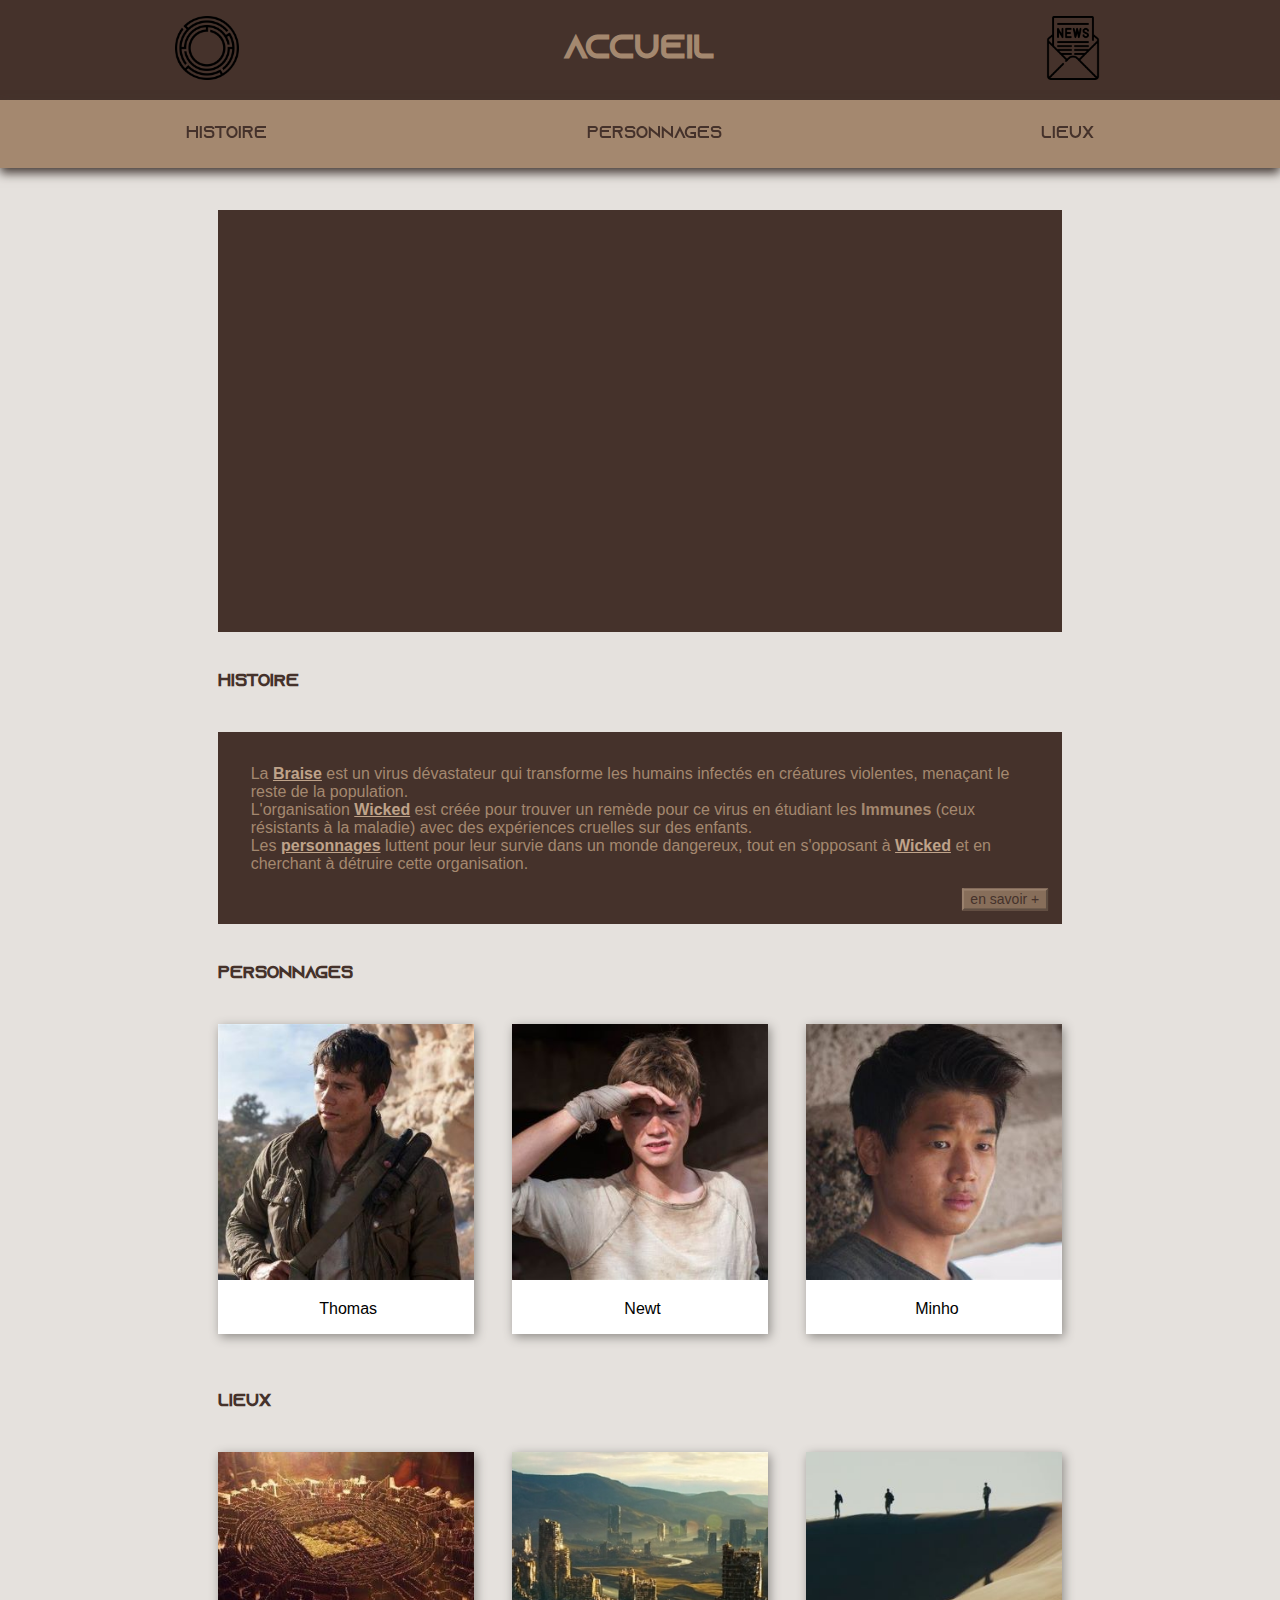
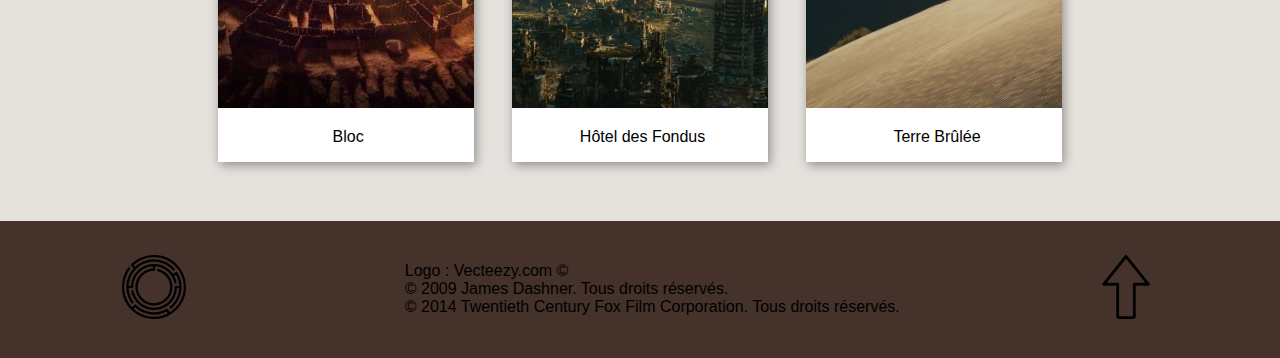
<file: SAE 105/index.html>
<!DOCTYPE html>
<html lang="fr">
<head>
    <meta charset="UTF-8">
    <meta http-equiv="X-UA-Compatible" content="IE=edge">
    <meta name="viewport" content="width=device-width, initial-scale=1.0">
    <meta name="description" content="Accueil Le Labyrinthe">
    <meta name="author" content="Agathe Marconnet">
    <title>Accueil</title>
    <link rel="icon" type="image/x-icon" href="images/favicon.png">
    <link rel="stylesheet" type="text/css" href="css/styles.css" />
</head>
<body>
    <!--Header-->
    <header>
        <a href="index.html"><img src="images/logo.png" alt="logo" href="index.html"></a>
        <h1 id="hautdepage">Accueil</h1>
        <a href="php/newsletter.php"><img src="images/newsletter.png" alt="newsletter"></a>
    </header>
    <!--Navigation-->
    <nav>
        <a href="histoire.html">Histoire</a>
        <a href="personnages.html">Personnages</a>
        <a href="lieux.html">Lieux</a>
    </nav>
    <!--Main-->
    <main>
        <!--Video Youtube (Balise que je connaissait déjà avant)-->
        <div>
            <iframe width="560" height="315" src="https://www.youtube.com/embed/AwwbhhjQ9Xk?si=HUDu8yXjLTEhbCEj&amp;start=1" title="YouTube video player" frameborder="0" allow="accelerometer; autoplay; clipboard-write; encrypted-media; gyroscope; picture-in-picture; web-share" referrerpolicy="strict-origin-when-cross-origin" allowfullscreen></iframe>
        </div>
        <!--Texte Histoire-->
        <a href="lieux.html"><h4>Histoire</h4></a>
        <div>   
            <p>
                La <a href=histoire.html#Virus><strong>Braise</strong></a> est un virus dévastateur qui transforme les humains infectés en créatures violentes, menaçant le reste de la population.<br>
                L'organisation <a href="histoire.html#Acteurs"><strong>Wicked</strong></a> est créée pour trouver un remède pour ce virus en étudiant les <strong>Immunes</strong> (ceux résistants à la maladie) avec des expériences cruelles sur des enfants.<br>
                Les <a href="personnages.html"><strong>personnages</strong></a> luttent pour leur survie dans un monde dangereux, tout en s'opposant à <a href="histoire.html#Acteurs"><strong>Wicked</strong></a> et en cherchant à détruire cette organisation.
            </p>
            <!--Bouton qui renvoit à la page Histoire-->
            <a href="histoire.html"><button>en savoir +</button></a>    
            <br>
        </div>
        <!--Icones personnages cliquables vers la page Personnages-->
        <a href="lieux.html"><h4>Personnages</h4></a>
        <article class="flexcolonnes3">
            <section>
                <a href="personnages.html#Thomas">
                    <img src="images/Personnages/Thomas2.jpg" alt="Thomas Image 2">
                </a>
                <p>Thomas</p>
            </section>
            <section>
                <a href="personnages.html#Newt">
                    <img src="images/Personnages/Newt2.jpg" alt="Newt Image 2">
                </a>
                <p>Newt</p>
            </section>
            <section>
                <a href="personnages.html#Minho">
                    <img src="images/Personnages/Minho2.jpg" alt="Minho Image 2">
                </a>
                <p>Minho</p>
            </section>
        </article> 
        <!--Icones lieux cliquables vers la page Lieux-->
        <a href="lieux.html"><h4>Lieux</h4></a>
        <article class="flexcolonnes3" >
            <section>
                <a href="lieux.html#Bloc">
                    <img src="images/Lieux/BlocCarre.jpg" alt="Lieu Bloc Image">
                </a>
                <p>Bloc</p>
            </section>
            <section>
                <a href="lieux.html#HotelFondus">
                    <img src="images/Lieux/HotelFondusCarre.jpg" alt="Lieu HotelFondus Image">
                </a>
                <p>Hôtel des Fondus</p>
            </section>
            <section>
                <a href="lieux.html#TerreBrulee">
                    <img src="images/Lieux/TerreBruleeCarre.jpg" alt="Lieu TerreBrulée Image">
                </a>
                <p>Terre Brûlée</p>
            </section>
        </article>
    </main>
    <!--Footer-->
    <footer>
        <a href="index.html"><img src="images/logo.png" alt="logo"></a>
        <p>Logo : Vecteezy.com ©<br>
            © 2009 James Dashner. Tous droits réservés.<br>
            © 2014 Twentieth Century Fox Film Corporation. Tous droits réservés.
        </p>
        <!--Bouton qui renvboit au haut de page-->
        <a href="#hautdepage"><img src="images/fleche.png" alt="fleche"></a>
    </footer>
</body>
</html>
</file>
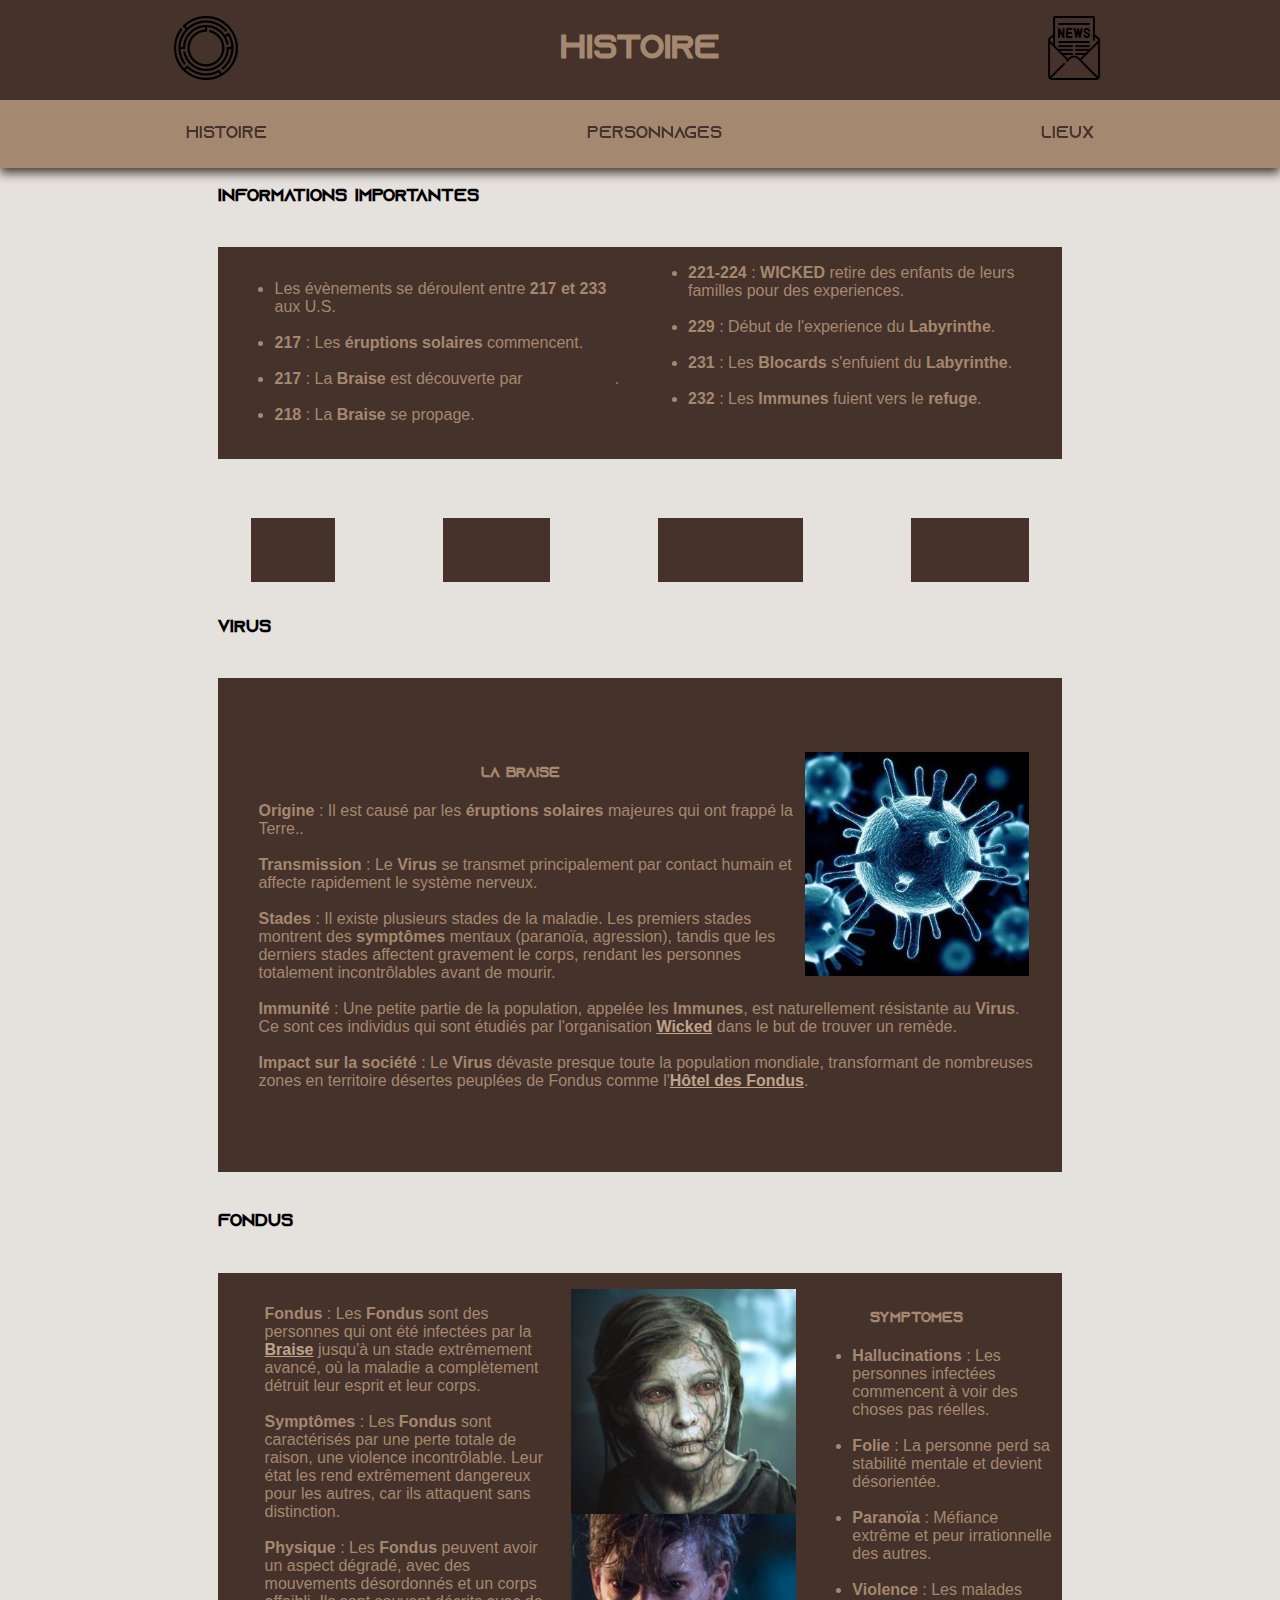
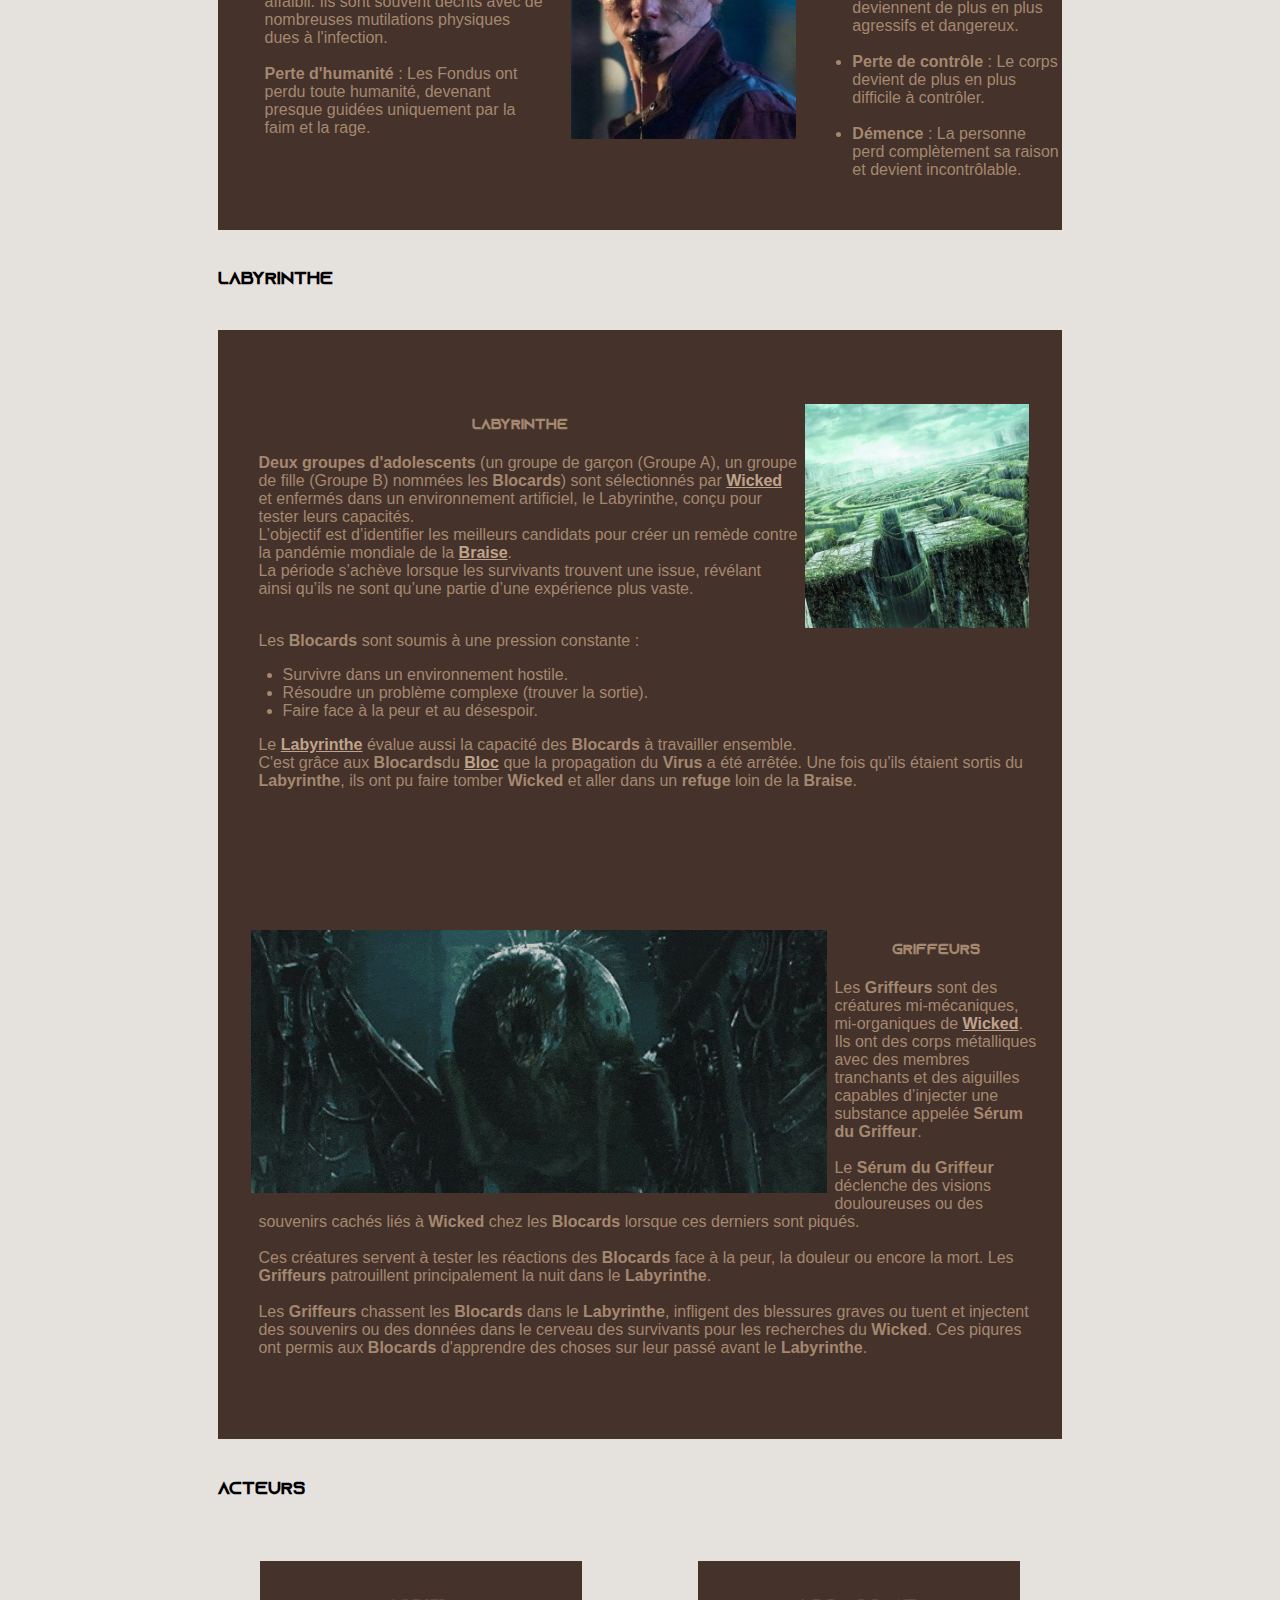
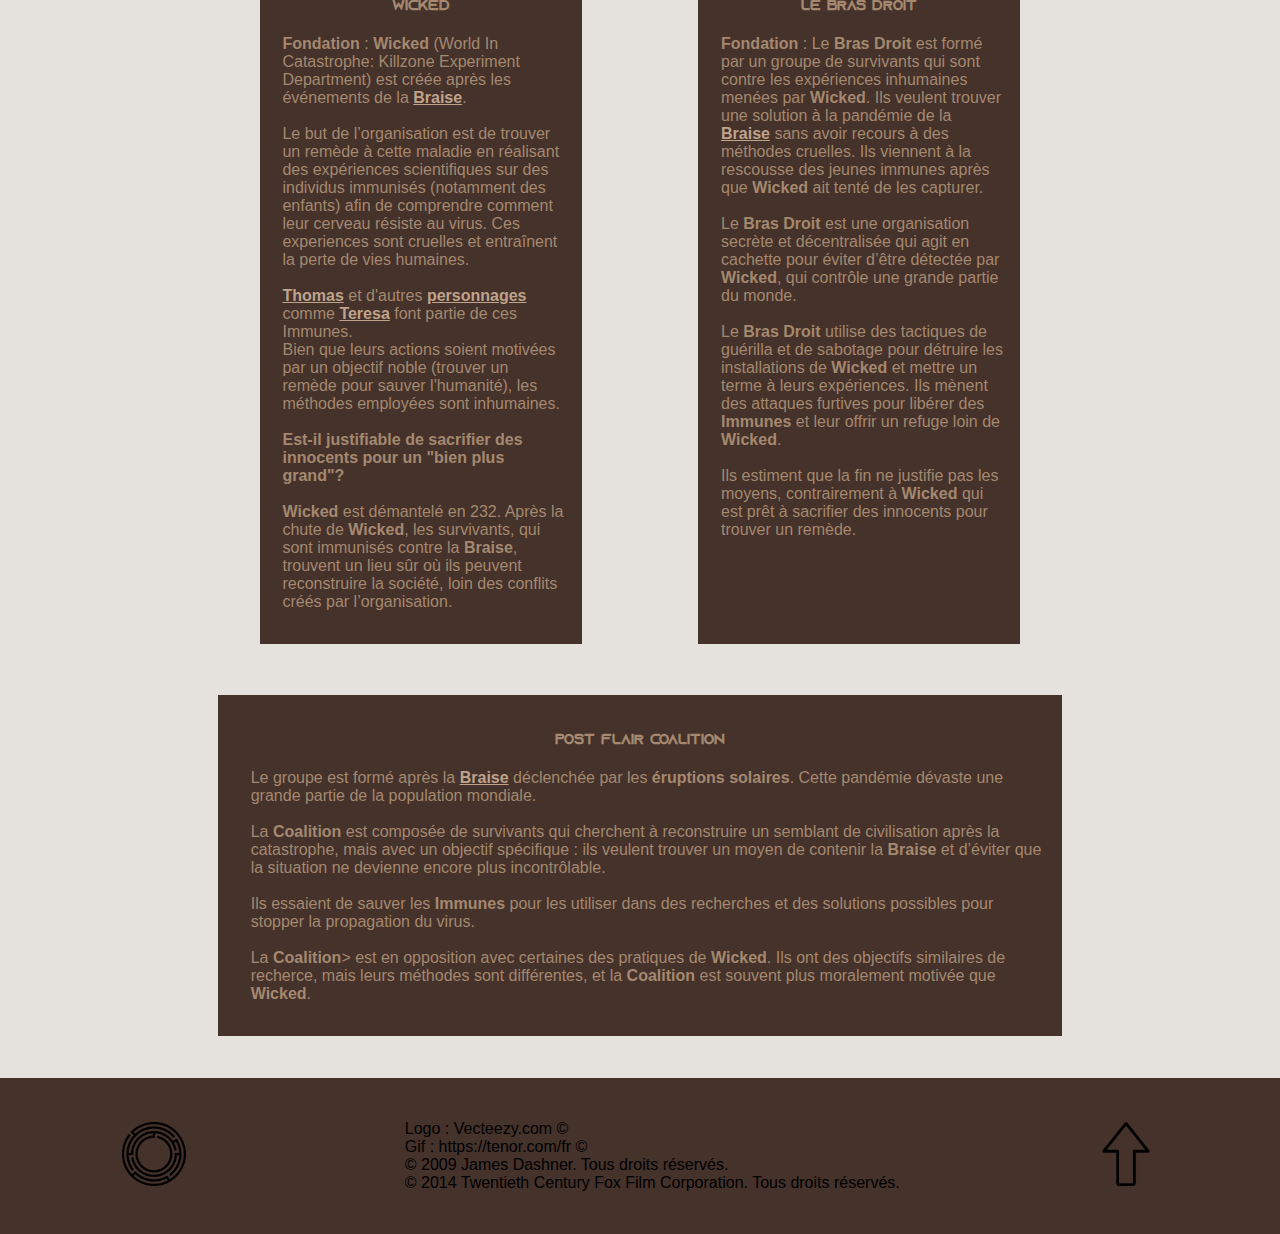
<file: SAE 105/histoire.html>
<!DOCTYPE html>
<html lang="fr">
<head>
    <meta charset="UTF-8">
    <meta http-equiv="X-UA-Compatible" content="IE=edge">
    <meta name="viewport" content="width=device-width, initial-scale=1.0">
    <meta name="description" content="Personnages Le Labyrinthe">
    <meta name="author" content="Agathe Marconnet"> 
    <title>Histoire</title>
    <link rel="icon" type="image/x-icon" href="images/favicon.png">
    <link rel="stylesheet" type="text/css" href="css/styles.css" />
</head>
<body>
    <!--Header-->
    <header>
        <a href="index.html"><img src="images/logo.png" alt="logo" href="index.html"></a>
        <h1 id="hautdepage">Histoire</h1>
        <a href="php/newsletter.php"><img src="images/newsletter.png" alt="newsletter"></a>
    </header>
    <!--Navigation-->
    <nav>
        <a href="histoire.html">Histoire</a>
        <a href="personnages.html">Personnages</a>
        <a href="lieux.html">Lieux</a>
    </nav>
    <!--Main-->
    <main>
        <!--Listes en 2 colonnes-->
        <h4>Informations importantes</h4>
        <div class="colonne2">
            <p>
                <ul>
                    <li>Les évènements se déroulent entre <strong>217 et 233</strong> aux U.S.</li>
                    <br>
                    <li><strong>217</strong> : Les <strong>éruptions solaires</strong> commencent.</li>
                    <br>
                    <li><strong>217</strong> : La <strong>Braise</strong> est découverte par <a href="personnages.html#Katie">Katie McVoy</a>.</li>
                    <br>
                    <li><strong>218</strong> : La <strong>Braise</strong> se propage.</li>
                    <br>
                    <li><strong>221-224</strong> : <strong>WICKED</strong> retire des enfants de leurs familles pour des experiences.</li>
                    <br>
                    <li><strong>229</strong> : Début de l'experience du <strong>Labyrinthe</strong>.</li>
                    <br>
                    <li><strong>231</strong> : Les <strong>Blocards</strong> s'enfuient du <strong>Labyrinthe</strong>.</li>
                    <br>
                    <li><strong>232</strong> : Les <strong>Immunes</strong> fuient vers le <strong>refuge</strong>.</li>
                    <br>
                </ul>
            </p>   
         <!--Navigation dans la page-->   
        </div>
        <nav class="flexcolonne4">
            <a href="#Virus"><p>Virus</p></a>
            <a href="#Fondus"><p>Fondus</p></a>
            <a href="#Labyrinthe"><p>Labyrinthe</p></a>
            <a href="#Acteurs"><p>Acteurs</p></a>
        </nav>
        <!--Texte Virus-->   
        <h4 id="Virus">Virus</h4>
        <div class="flexhistoire">
            <div>
                <img src="images/Histoire/Virus.jpg" alt="image du virus">
                <h5 >La Braise</h5>
                <p>
                    <strong>Origine</strong> : Il est causé par les <strong>éruptions solaires</strong> majeures qui ont frappé la Terre..<br>
                    <br>
                    <strong>Transmission</strong> : Le <strong>Virus</strong> se transmet principalement par contact humain et affecte rapidement le système nerveux.<br>
                    <br>
                    <strong>Stades</strong> : Il existe plusieurs stades de la maladie. Les premiers stades montrent des <strong>symptômes</strong> mentaux (paranoïa, agression), tandis que les derniers stades affectent gravement le corps, rendant les personnes totalement incontrôlables avant de mourir.<br>
                    <br>
                    <strong>Immunité</strong> : Une petite partie de la population, appelée les <strong>Immunes</strong>, est naturellement résistante au <strong>Virus</strong>. Ce sont ces individus qui sont étudiés par l'organisation <a href="#Acteurs"><strong>Wicked</strong></a> dans le but de trouver un remède.<br>
                    <br>
                    <strong>Impact sur la société</strong> : Le <strong>Virus</strong> dévaste presque toute la population mondiale, transformant de nombreuses zones en territoire désertes peuplées de Fondus comme l'<a href="lieux.html#HotelFondus"><strong>Hôtel des Fondus</strong></a>.
                </p>
            </div>
        </div>
        <!--Texte Fondus-->  
        <h4 id="Fondus">Fondus</h4>
        <div>
            <aside>   
                <p>
                    <strong>Fondus</strong> : Les <strong>Fondus</strong> sont des personnes qui ont été infectées par la <a href="#Virus"><strong>Braise</strong></a> jusqu'à un stade extrêmement avancé, où la maladie a complètement détruit leur esprit et leur corps.<br>
                    <br>
                    <strong>Symptômes</strong>  : Les <strong>Fondus</strong>  sont caractérisés par une perte totale de raison, une violence incontrôlable. Leur état les rend extrêmement dangereux pour les autres, car ils attaquent sans distinction.<br>
                    <br>
                    <strong>Physique</strong>  : Les <strong>Fondus</strong>  peuvent avoir un aspect dégradé, avec des mouvements désordonnés et un corps affaibli. Ils sont souvent décrits avec de nombreuses mutilations physiques dues à l'infection.<br>
                    <br>
                    <strong>Perte d'humanité</strong>  : Les Fondus ont perdu toute humanité, devenant presque guidées uniquement par la faim et la rage.
                </p>
            </aside>
            <span class="petiteimage histoire">
                <img src="images/Histoire/Fondu.jpg" alt="Fondu Image 1">
                <img src="images/Histoire/Fondu2.jpg" alt="Fondu Image 1">
            </span>
            <!--Liste sur le côté-->  
            <aside>
                <h5>Symptômes</h5>
                <ul>
                    <li><strong>Hallucinations</strong> : Les personnes infectées commencent à voir des choses pas réelles.</li><br>
                    <li><strong>Folie</strong> : La personne perd sa stabilité mentale et devient désorientée.</li><br>
                    <li><strong>Paranoïa</strong> : Méfiance extrême et peur irrationnelle des autres.</li><br>
                    <li><strong>Violence</strong> : Les malades deviennent de plus en plus agressifs et dangereux.</li><br>
                    <li><strong>Perte de contrôle</strong> : Le corps devient de plus en plus difficile à contrôler.</li><br>
                    <li><strong>Démence</strong>  : La personne perd complètement sa raison et devient incontrôlable.</li><br>
                </ul>
            </aside>
        </div>
        <!--Texte Labyrinthe et Griffeurs-->  
        <h4 id="Labyrinthe">Labyrinthe</h4>
        <div class="flexhistoire">
            <div>
                <img src="images/Histoire/Labyrinthe.jpg" alt="Labyrinthe">
                <h5 >Labyrinthe</h5>
                <p>
                    <strong>Deux groupes d'adolescents</strong> (un groupe de garçon (Groupe A), un groupe de fille (Groupe B) nommées les <strong>Blocards</strong>) sont sélectionnés par <a href="#Acteurs"><strong>Wicked</strong></a> et enfermés dans un environnement artificiel, le Labyrinthe,  conçu pour tester leurs capacités.<br>
                    L’objectif est d’identifier les meilleurs candidats pour créer un remède contre la pandémie mondiale de la <a href="#Virus"><strong>Braise</strong></a>.<br>
                    La période s’achève lorsque les survivants trouvent une issue, révélant ainsi qu’ils ne sont qu’une partie d’une expérience plus vaste.<br>
                    <br></p>
                    <p>Les <strong>Blocards</strong> sont soumis à une pression constante :</p>
                    <ul>
                        <li>Survivre dans un environnement hostile.</li>
                        <li>Résoudre un problème complexe (trouver la sortie).</li>
                        <li>Faire face à la peur et au désespoir.</li>
                    </ul>
                    <p>Le <a href="#Labyrinthe"><strong>Labyrinthe</strong></a> évalue aussi la capacité des <strong>Blocards</strong> à travailler ensemble.<br>
                    C'est grâce aux <strong>Blocards</strong>du <a href="lieux.html#Bloc"><strong>Bloc</strong></a> que la propagation du <strong>Virus</strong> a été arrêtée. Une fois qu'ils étaient sortis du <strong>Labyrinthe</strong>, ils ont pu faire tomber <strong>Wicked</strong> et aller dans un <strong>refuge</strong> loin de la <strong>Braise</strong>.<br></p>
            </div>
            <div>
                <img src="images/Histoire/Griffeur.gif" id="Griffeurs" alt="Griffeurs">
                <h5 >Griffeurs</h5>
                <p>
                    Les <strong>Griffeurs</strong> sont des créatures mi-mécaniques, mi-organiques de <a href="#Acteurs"><strong>Wicked</strong></a>.<br>
                    Ils ont des corps métalliques avec des membres tranchants et des aiguilles capables d’injecter une substance appelée <strong>Sérum du Griffeur</strong>.<br>
                    <br>
                    Le <strong>Sérum du Griffeur</strong> déclenche des visions douloureuses ou des souvenirs cachés liés à <strong>Wicked</strong> chez les <strong>Blocards</strong> lorsque ces derniers sont piqués.<br>
                    <br>
                    Ces créatures servent à tester les réactions des <strong>Blocards</strong> face à la peur, la douleur ou encore la mort. Les <strong>Griffeurs</strong> patrouillent principalement la nuit dans le <strong>Labyrinthe</strong>.<br>
                    <br>
                    Les <strong>Griffeurs</strong> chassent les <strong>Blocards</strong> dans le <strong>Labyrinthe</strong>, infligent des blessures graves ou tuent et injectent des souvenirs ou des données dans le cerveau des survivants pour les recherches du <strong>Wicked</strong>. Ces piqures ont permis aux <strong>Blocards</strong> d'apprendre des choses sur leur passé avant le <strong>Labyrinthe</strong>.<br>
                </p>
            </div>
        </div>
        <!--Texte Acteurs-->  
        <h4 id="Acteurs">Acteurs</h4>
        <article class="flexcolonne2">
            <div>
                <h5>Wicked</h5>
                <p>
                    <strong>Fondation</strong> : <strong>Wicked</strong> (World In Catastrophe: Killzone Experiment Department) est créée après les événements de la <a href="#Virus"><strong>Braise</strong></a>.<br>
                    <br>
                    Le but de l’organisation est de trouver un remède à cette maladie en réalisant des expériences scientifiques sur des individus immunisés (notamment des enfants) afin de comprendre comment leur cerveau résiste au virus. Ces experiences sont cruelles et entraînent la perte de vies humaines.<br>
                    <br>
                    <a href="personnages.html#Thomas"><strong>Thomas</strong></a> et d'autres <a href="personnages.html"><strong>personnages</strong></a> comme  <a href="personnages.html#Teresa"><strong>Teresa</strong></a> font partie de ces Immunes.<br>
                    Bien que leurs actions soient motivées par un objectif noble (trouver un remède pour sauver l'humanité), les méthodes employées sont inhumaines.<br>
                    <br>
                    <strong>Est-il justifiable de sacrifier des innocents pour un "bien plus grand"?</strong><br>
                    <br>
                    <strong>Wicked</strong> est démantelé en 232. Après la chute de <strong>Wicked</strong>, les survivants, qui sont immunisés contre la <strong>Braise</strong>, trouvent un lieu sûr où ils peuvent reconstruire la société, loin des conflits créés par l’organisation.<br>
                </p>
            </div>
            <div>
                <h5>Le bras droit</h5>
                <p>
                    <strong>Fondation</strong> : Le <strong>Bras Droit</strong> est formé par un groupe de survivants qui sont contre les expériences inhumaines menées par <strong>Wicked</strong>. Ils veulent trouver une solution à la pandémie de la <a href="#Virus"><strong>Braise</strong></a> sans avoir recours à des méthodes cruelles. Ils viennent à la rescousse  des jeunes immunes après que <strong>Wicked</strong> ait tenté de les capturer.<br>
                    <br>
                    Le <strong>Bras Droit</strong> est une organisation secrète et décentralisée qui agit en cachette pour éviter d’être détectée par <strong>Wicked</strong>, qui contrôle une grande partie du monde.<br>
                    <br>
                    Le <strong>Bras Droit</strong> utilise des tactiques de guérilla et de sabotage pour détruire les installations de <strong>Wicked</strong> et mettre un terme à leurs expériences. Ils mènent des attaques furtives pour libérer des <strong>Immunes</strong> et leur offrir un refuge loin de <strong>Wicked</strong>.<br>
                    <br>
                    Ils estiment que la fin ne justifie pas les moyens, contrairement à <strong>Wicked</strong> qui est prêt à sacrifier des innocents pour trouver un remède.<br>
                </p>
            </div>
        </article>
        <div>
            <h5>Post Flair Coalition</h5>
            <p>
                Le groupe est formé après la <a href="#Virus"><strong>Braise</strong></a> déclenchée par les <strong>éruptions solaires</strong>. Cette pandémie dévaste une grande partie de la population mondiale.<br>
                <br>
                La <strong>Coalition</strong> est composée de survivants qui cherchent à reconstruire un semblant de civilisation après la catastrophe, mais avec un objectif spécifique : ils veulent trouver un moyen de contenir la <strong>Braise</strong> et d’éviter que la situation ne devienne encore plus incontrôlable.<br>
                <br>
                Ils essaient de sauver les <strong>Immunes</strong> pour les utiliser dans des recherches et des solutions possibles pour stopper la propagation du virus.<br>
                <br>
                La <strong>Coalition</strong>> est en opposition avec certaines des pratiques de <strong>Wicked</strong>. Ils ont des objectifs similaires de recherce, mais leurs méthodes sont différentes, et la <strong>Coalition</strong> est souvent plus moralement motivée que <strong>Wicked</strong>.<br>
            </p>
        </div>
    </main>
    <!--Footer-->  
    <footer>
        <a href="index.html"><img src="images/logo.png" alt="logo"></a>
        <p>Logo : Vecteezy.com ©<br>
            Gif : https://tenor.com/fr ©<br>
            © 2009 James Dashner. Tous droits réservés.<br>
            © 2014 Twentieth Century Fox Film Corporation. Tous droits réservés.
        </p>
        <!--Bouton qui renvboit au haut de page-->
        <a href="#hautdepage"><img src="images/fleche.png" alt="fleche"></a>
    </footer>
</body>
</html>
</file>
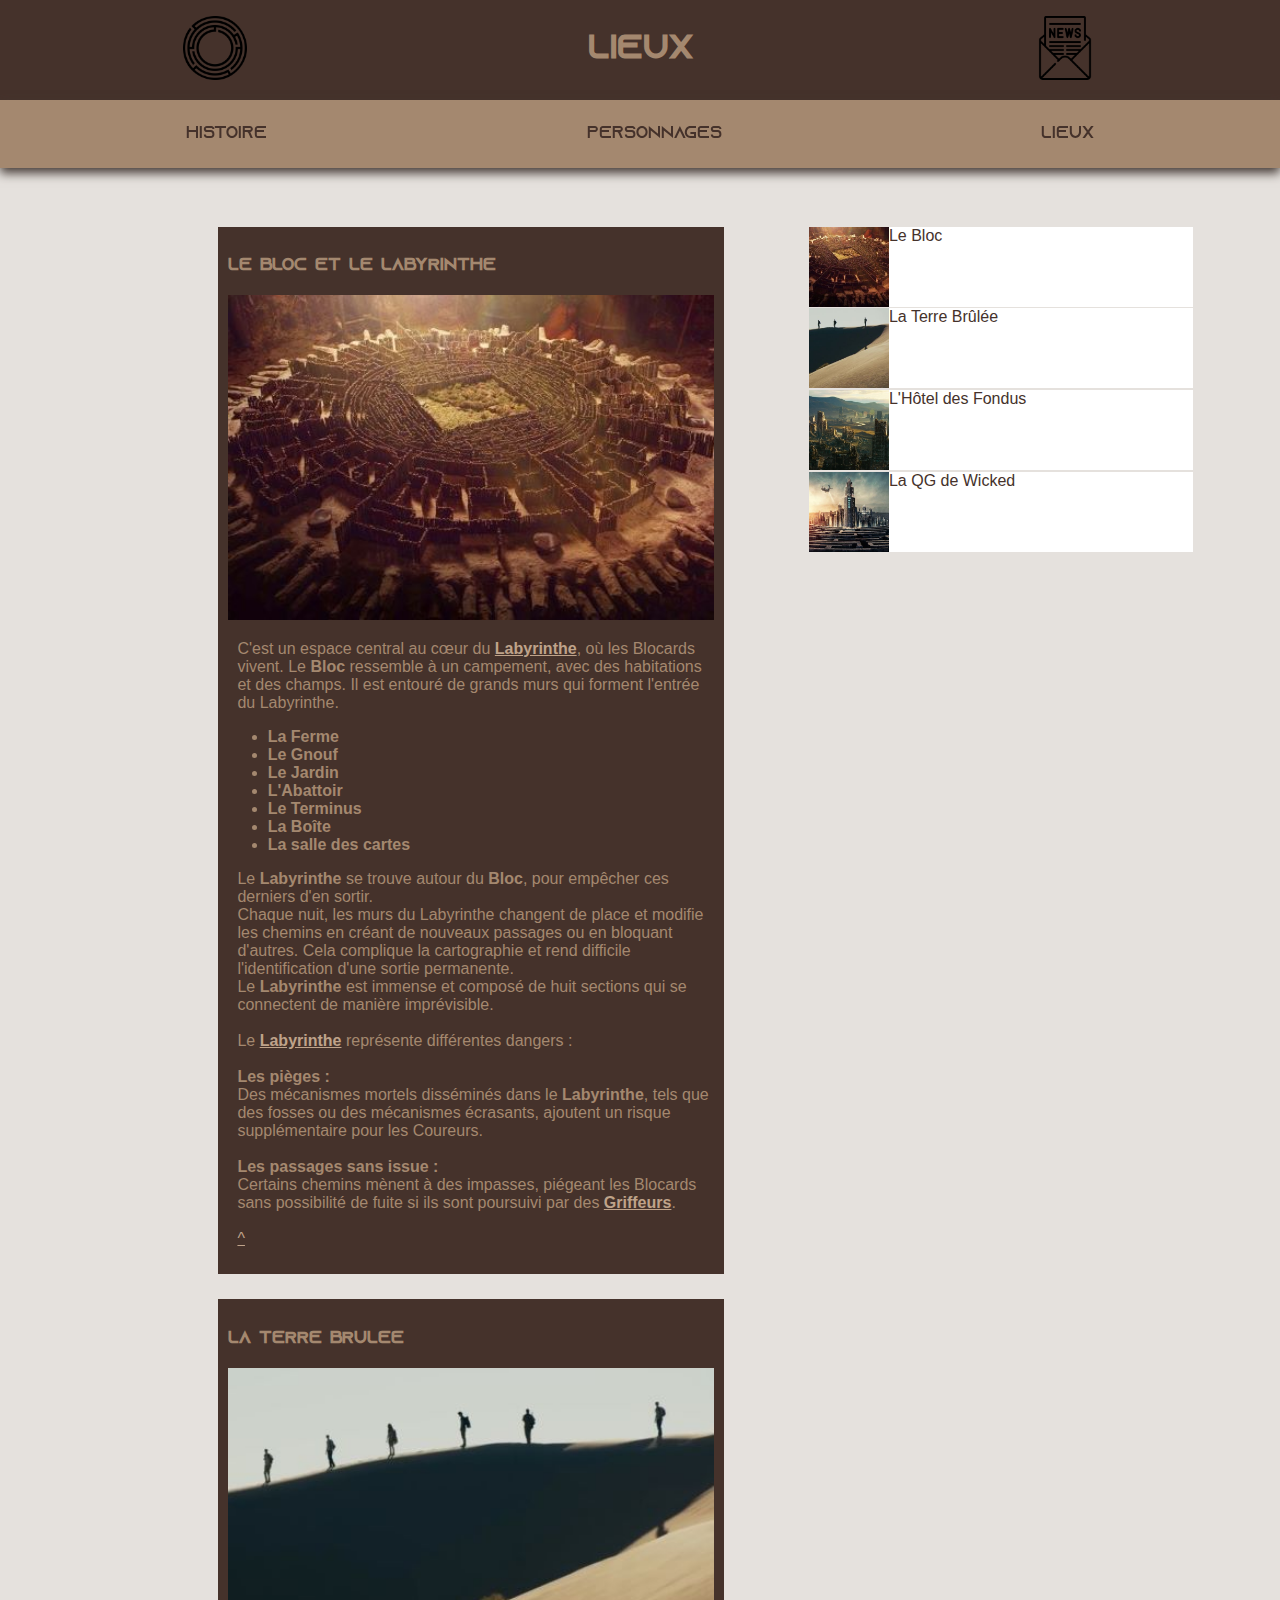
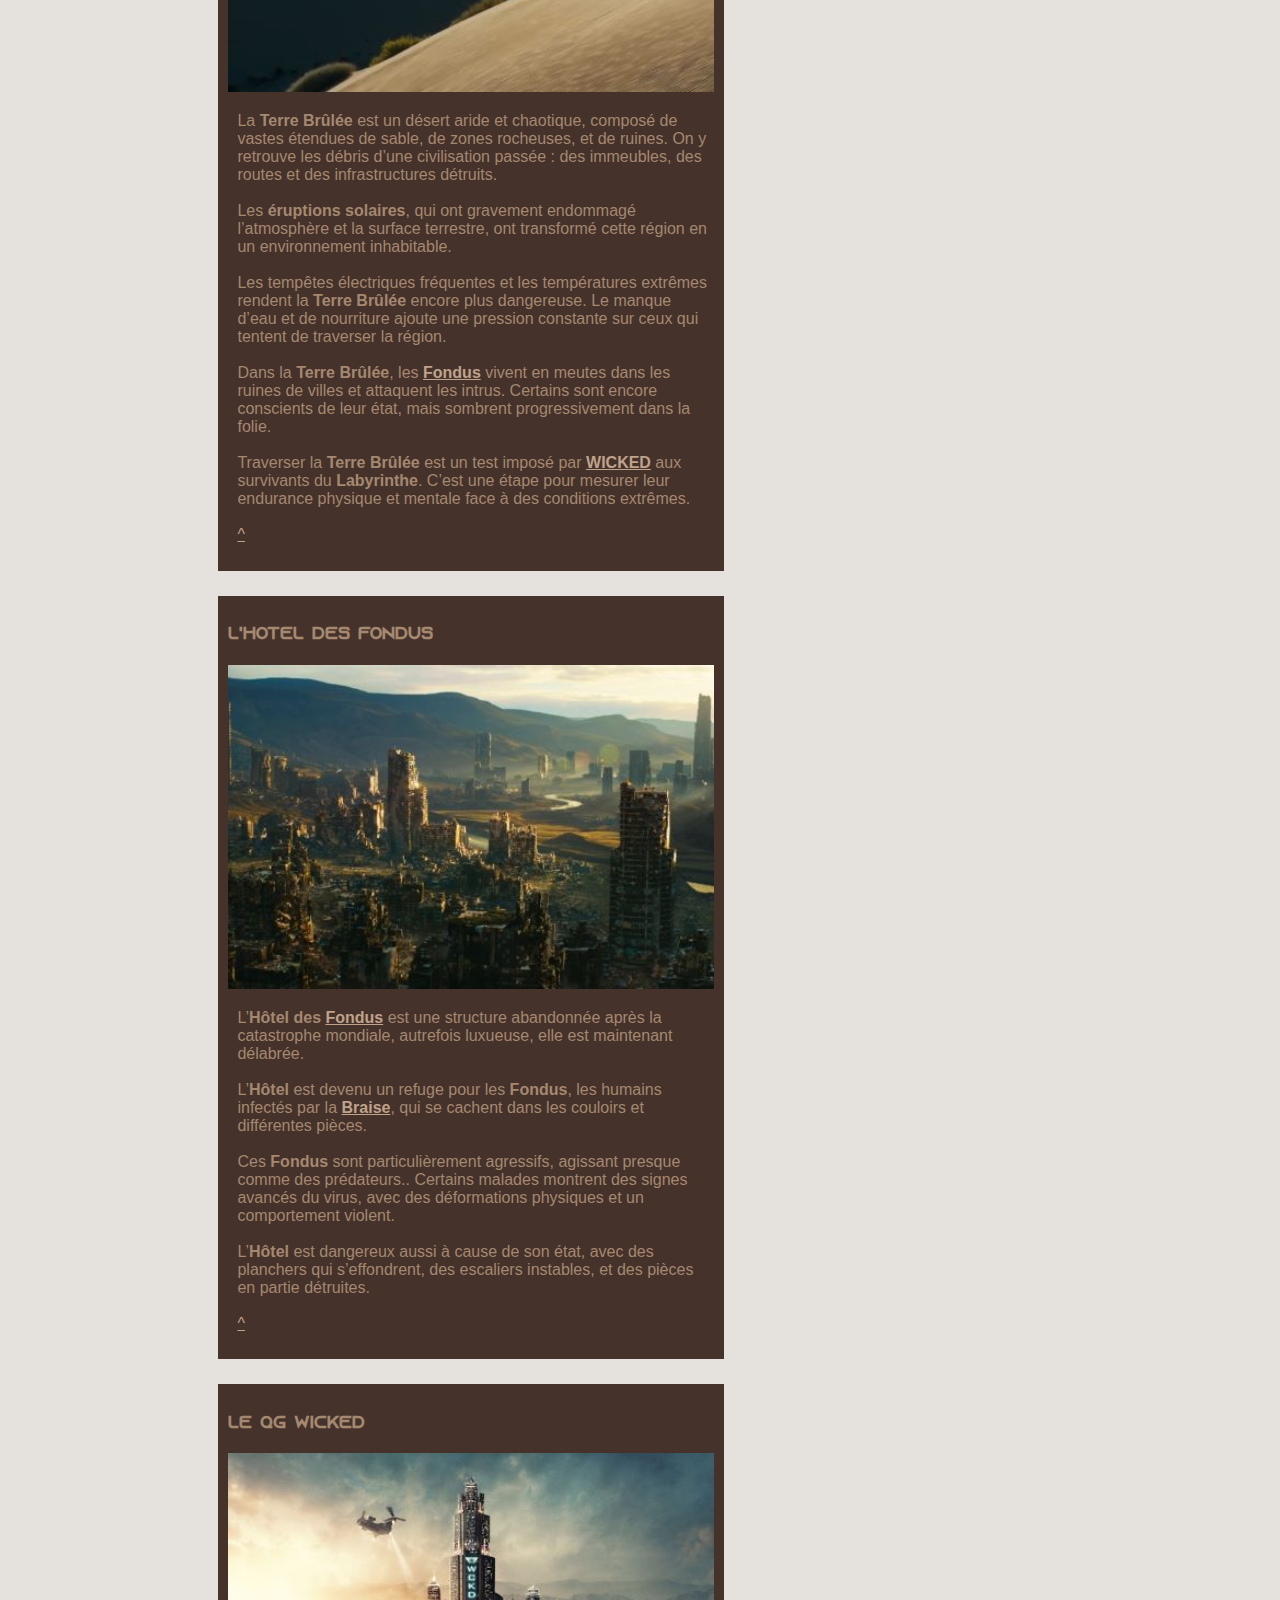
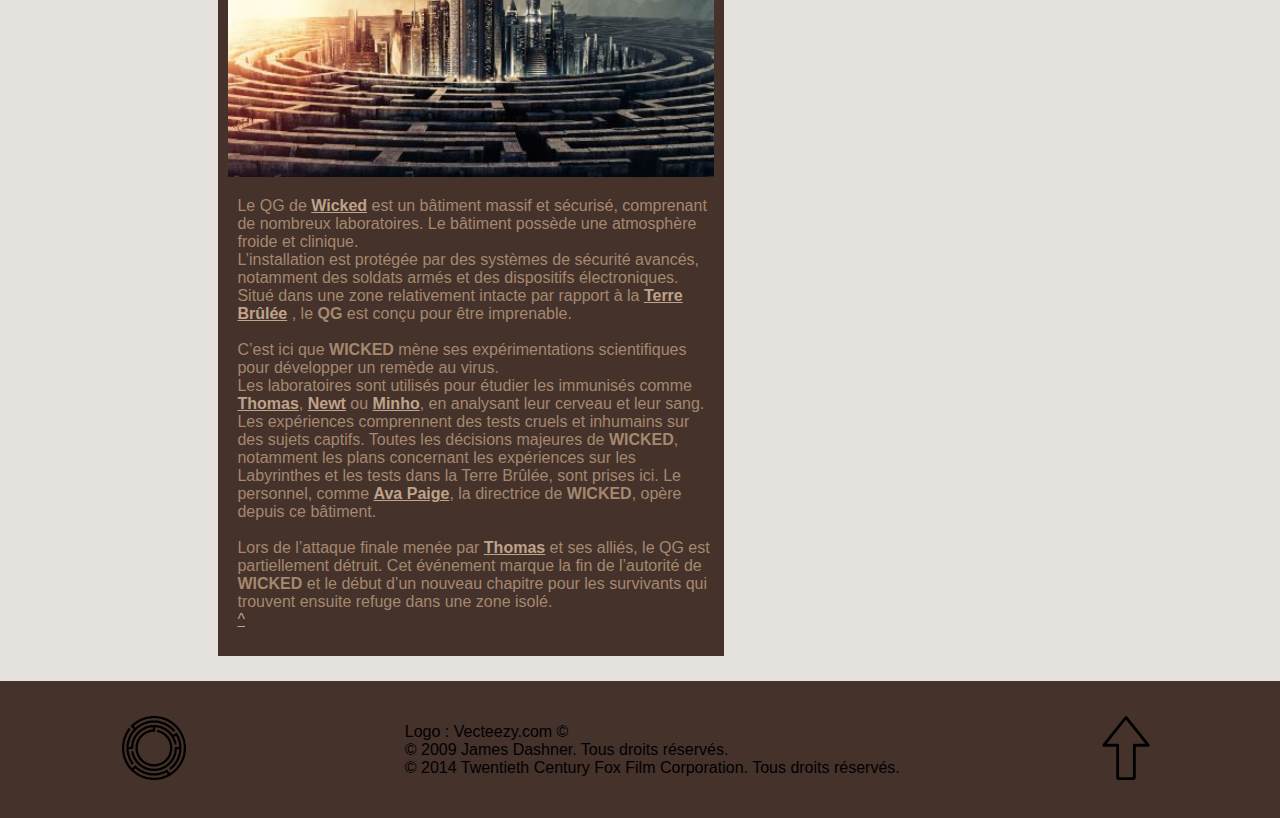
<file: SAE 105/lieux.html>
<!DOCTYPE html>
<html lang="fr">
<head>
    <meta charset="UTF-8">
    <meta http-equiv="X-UA-Compatible" content="IE=edge">
    <meta name="viewport" content="width=device-width, initial-scale=1.0">
    <meta name="description" content="Personnages Le Labyrinthe">
    <meta name="author" content="Agathe Marconnet">
    <title>Lieux</title>
    <link rel="icon" type="image/x-icon" href="images/favicon.png">
    <link rel="stylesheet" type="text/css" href="css/styles.css" />
</head>
<body>
    <!--Header-->
    <header>
        <a href="index.html"><img src="images/logo.png" alt="logo" href="index.html"></a>
        <h1 id="hautdepage">Lieux</h1>
        <a href="php/newsletter.php"><img src="images/newsletter.png" alt="newsletter"></a>
    </header>
    <!--Navigation-->
    <nav>
        <a href="histoire.html">Histoire</a>
        <a href="personnages.html">Personnages</a>
        <a href="lieux.html">Lieux</a>
    </nav>
    <!--Main-->
    <main>
        <article class="flexcolonne2 lieux">
            <article>
                <div>
                    <!--Article Bloc et Labyrinthe-->
                    <h4 id="Bloc">Le Bloc et le Labyrinthe</h4>
                    <img src="images/Lieux/Bloc.jpg" alt="Bloc Image">
                    <br>
                    <p>
                        C'est un espace central au cœur du <a href="histoire.html#Labyrinthe"><strong>Labyrinthe</strong></a>, où les Blocards vivent. Le <strong>Bloc</strong> ressemble à un campement, avec des habitations et des champs. Il est entouré de grands murs qui forment l'entrée du Labyrinthe.<br>
                    </p>
                    <!--Liste des Lieux du Labyrinthe-->
                    <ul>
                        <strong>
                            <li>La Ferme</li>
                            <li>Le Gnouf</li>
                            <li>Le Jardin</li>
                            <li>L'Abattoir</li>
                            <li>Le Terminus</li>
                            <li>La Boîte</li>
                            <li>La salle des cartes</li>
                        </strong>
                    </ul>
                    <p>
                        Le <strong>Labyrinthe</strong> se trouve autour du <strong>Bloc</strong>, pour empêcher ces derniers d'en sortir.<br>
                        Chaque nuit, les murs du Labyrinthe changent de place et modifie les chemins en créant de nouveaux passages ou en bloquant d'autres. Cela complique la cartographie et rend difficile l'identification d'une sortie permanente.<br>
                        Le <strong>Labyrinthe</strong> est immense et composé de huit sections qui se connectent de manière imprévisible.<br>
                        <br>
                        Le <a href="histoire.html#Labyrinthe"><strong>Labyrinthe</strong></a> représente différentes dangers : <br>
                        <br>
                        <strong>Les pièges :</strong><br>
                        Des mécanismes mortels disséminés dans le <strong>Labyrinthe</strong>, tels que des fosses ou des mécanismes écrasants, ajoutent un risque supplémentaire pour les Coureurs.<br>
                        <br>
                        <strong>Les passages sans issue :</strong><br>
                        Certains chemins mènent à des impasses, piégeant les Blocards sans possibilité de fuite si ils sont poursuivi par des <a href="histoire.html#Griffeurs"><strong>Griffeurs</strong></a>.<br>
                        <br>
                        <!--Bouton qui renvoit au haut de page-->
                        <a href=#hautdepage>^</a>
                    </p>
                </div>
                <div>
                    <!--Article Terre Brûlée-->
                    <h4 id="TerreBrulee">La Terre Brulée</h4>
                    <img src="images/Lieux/TerreBrulee.jpg" alt="Terre Brulee Image">
                    <p>
                        La <strong>Terre Brûlée</strong> est un désert aride et chaotique, composé de vastes étendues de sable, de zones rocheuses, et de ruines. On y retrouve les débris d’une civilisation passée : des immeubles, des routes et des infrastructures détruits.<br>
                        <br>
                        Les <strong>éruptions solaires</strong>, qui ont gravement endommagé l’atmosphère et la surface terrestre, ont transformé cette région en un environnement inhabitable.<br>
                        <br>
                        Les tempêtes électriques fréquentes et les températures extrêmes rendent la <strong>Terre Brûlée</strong> encore plus dangereuse. Le manque d’eau et de nourriture ajoute une pression constante sur ceux qui tentent de traverser la région.<br>
                        <br>
                        Dans la <strong>Terre Brûlée</strong>, les <a href="histoire.html#Fondus"><strong>Fondus</strong></a> vivent en meutes dans les ruines de villes et attaquent les intrus. Certains sont encore conscients de leur état, mais sombrent progressivement dans la folie.<br>
                        <br>
                        Traverser la <strong>Terre Brûlée</strong> est un test imposé par <a href="histoire.html#Acteurs"><strong>WICKED</strong></a> aux survivants du <strong>Labyrinthe</strong>. C’est une étape pour mesurer leur endurance physique et mentale face à des conditions extrêmes.<br>
                        <br>
                        <!--Bouton qui renvoit au haut de page-->
                        <a href=#hautdepage>^</a>
                    </p>
                </div>
                <div>
                    <!--Article Hôtel des Fondus-->
                    <h4 id="HotelFondus">L'Hôtel des Fondus</h4>
                    <img src="images/Lieux/HotelFondus.jpg" alt="Hotel Fondus Image">
                    <p>
                        L’<strong>Hôtel des</strong> <a href="histoire.html#Fondus"><strong>Fondus</strong></a> est une structure abandonnée après la catastrophe mondiale, autrefois luxueuse, elle est maintenant délabrée.<br>
                        <br>
                        L’<strong>Hôtel</strong> est devenu un refuge pour les <strong>Fondus</strong>, les humains infectés par la <a href=histoire.html#Virus><strong>Braise</strong></a>, qui se cachent dans les couloirs et différentes pièces.<br><br>
                        Ces <strong>Fondus</strong> sont particulièrement agressifs, agissant presque comme des prédateurs..
                        Certains malades montrent des signes avancés du virus, avec des déformations physiques et un comportement violent.<br>
                        <br>
                        L’<strong>Hôtel</strong> est dangereux aussi à cause de son état, avec des planchers qui s’effondrent, des escaliers instables, et des pièces en partie détruites.<br>
                        <br>
                        <!--Bouton qui renvoit au haut de page-->
                        <a href=#hautdepage>^</a>
                    </p>
                </div>
                <div>
                    <h4 id="WickedQG">Le QG Wicked</h4>
                    <img src="images/Lieux/WickedQG.jpg" alt="Wicked QG Image">
                    <p>
                        Le QG de <a href="histoire.html#Acteurs"><strong>Wicked</strong></a> est un bâtiment massif et sécurisé, comprenant de nombreux laboratoires. Le bâtiment possède une atmosphère froide et clinique.<br>
                        L’installation est protégée par des systèmes de sécurité avancés, notamment des soldats armés et des dispositifs électroniques.<br>
                        Situé dans une zone relativement intacte par rapport à la <a href="#TerreBrulee"><strong>Terre Brûlée</strong></a> , le <strong>QG</strong> est conçu pour être imprenable.<br>
                        <br>
                        C’est ici que <strong>WICKED</strong> mène ses expérimentations scientifiques pour développer un remède au virus.<br>
                        Les laboratoires sont utilisés pour étudier les immunisés comme 
                        <a href="personnages.html#Thomas"><strong>Thomas</strong></a>, 
                        <a href="personnages.html#Newt"><strong>Newt</strong></a> ou 
                        <a href="personnages.html#Minho"><strong>Minho</strong></a>, en analysant leur cerveau et leur sang.<br>
                        Les expériences comprennent des tests cruels et inhumains sur des sujets captifs.
                        Toutes les décisions majeures de <strong>WICKED</strong>, notamment les plans concernant les expériences sur les Labyrinthes et les tests dans la Terre Brûlée, sont prises ici.
                        Le personnel, comme <a href="personnages.html#Ava"><strong>Ava Paige</strong></a>, la directrice de <strong>WICKED</strong>, opère depuis ce bâtiment.<br>
                        <br>
                        Lors de l’attaque finale menée par <a href="personnages.html#Thomas"><strong>Thomas</strong></a> et ses alliés, le QG est partiellement détruit. Cet événement marque la fin de l’autorité de <strong>WICKED</strong> et le début d’un nouveau chapitre pour les survivants qui trouvent ensuite refuge dans une zone isolé.
                        <br>
                        <!--Bouton qui renvoit au haut de page-->
                        <a href=#hautdepage>^</a>
                    </p>
                </div>
            </article>
            <!--Navigation de la page-->
            <aside>
                <section class="flexiconelong">
                    <a href="#Bloc"><img src="images/Lieux/BlocCarre.jpg" alt="Bloc Image Carré"><span>Le Bloc</span></a>
                </section>  
                <section class="flexiconelong">
                    <a href="#TerreBrulee"><img src="images/Lieux/TerreBruleeCarre.jpg" alt="Terre Brulee Image Carré">La Terre Brûlée</a>
                </section>  
                <section class="flexiconelong">   
                    <a href="#HotelFondus"><img src="images/Lieux/HotelFondusCarre.jpg" alt="Hotel Fondus Image Carré">L'Hôtel des Fondus</a>
                </section> 
                <section class="flexiconelong"> 
                    <a href="#WickedQG"><img src="images/Lieux/WickedQGCarre.jpg" alt="WickedQG Image Carré">La QG de Wicked</a>
                </section>
            </aside>
        </article>
    </main>
    <!--Footer-->
    <footer>
        <a href="index.html"><img src="images/logo.png" alt="logo"></a>
        <p>Logo : Vecteezy.com ©<br>
            © 2009 James Dashner. Tous droits réservés.<br>
            © 2014 Twentieth Century Fox Film Corporation. Tous droits réservés.
        </p>
        <!--Bouton qui renvboit au haut de page-->
        <a href="#hautdepage"><img src="images/fleche.png" alt="fleche"></a>
    </footer>
</body>
</html>
</file>
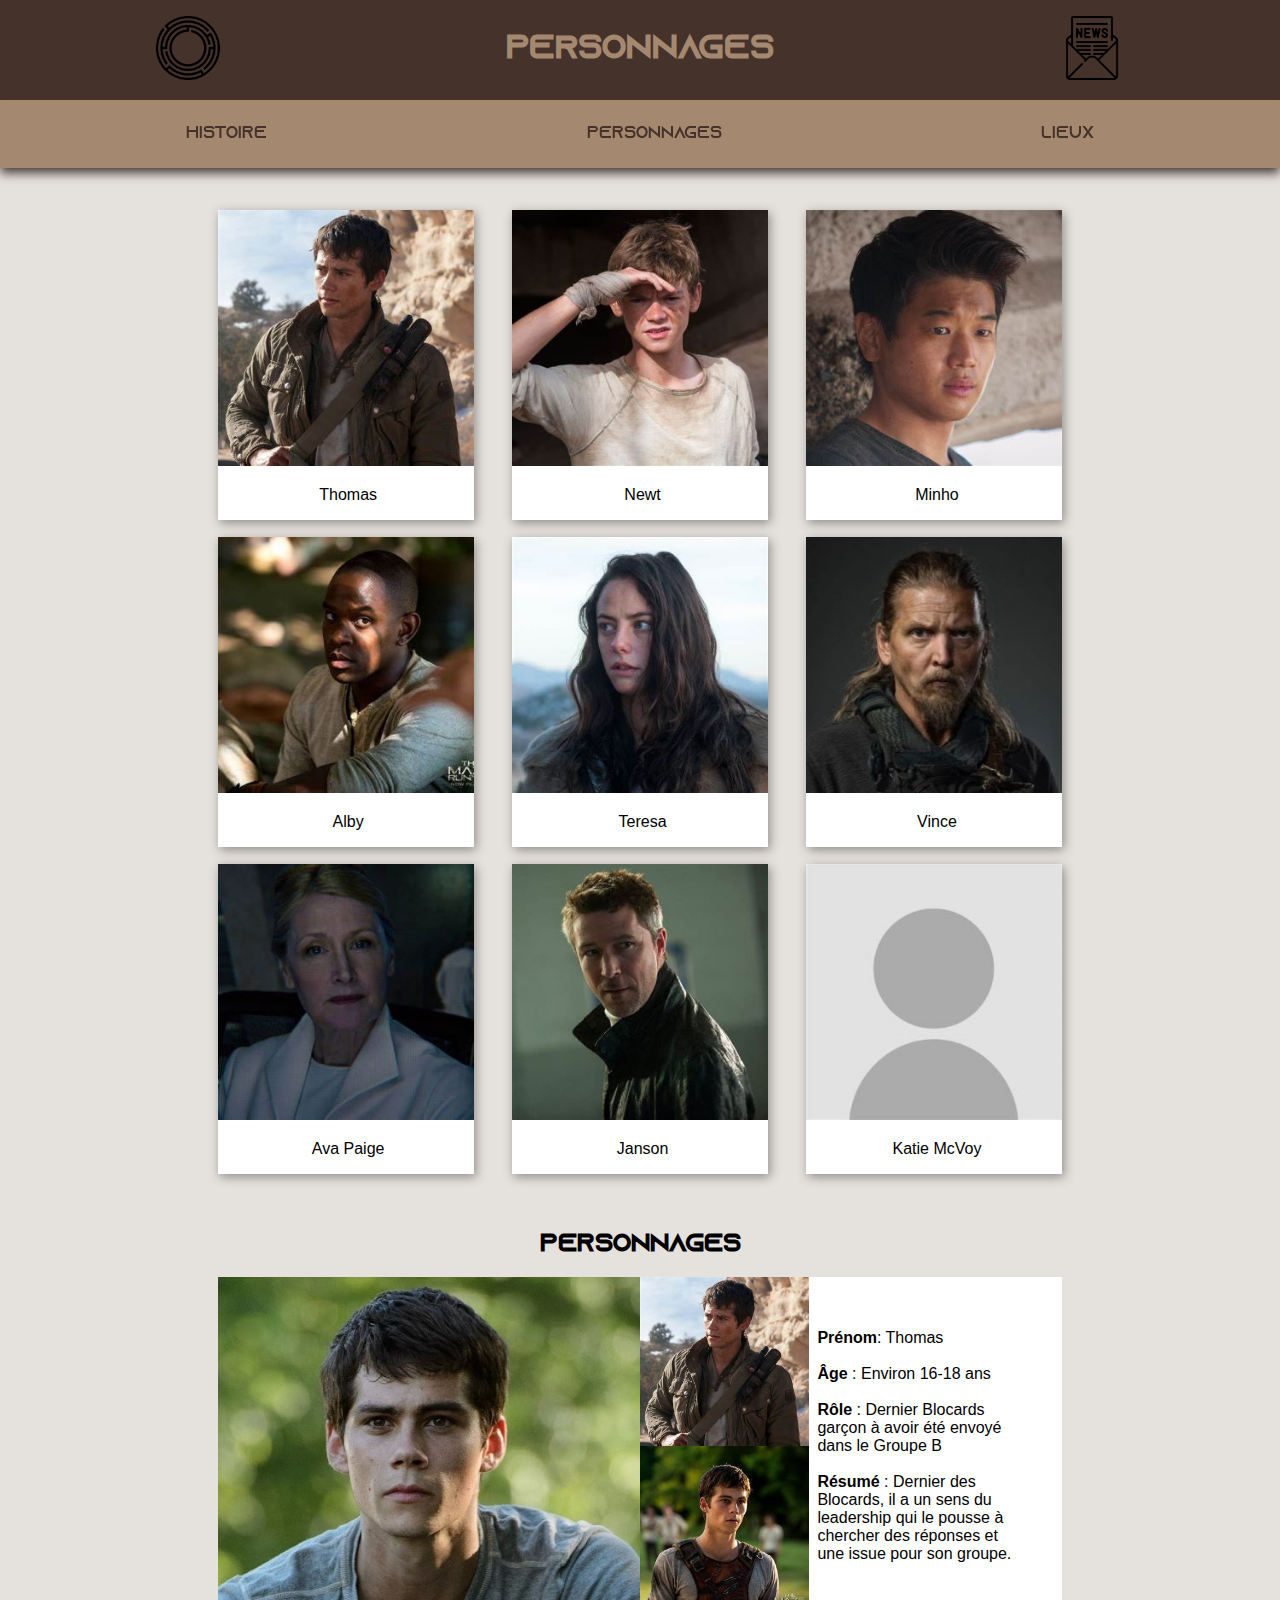
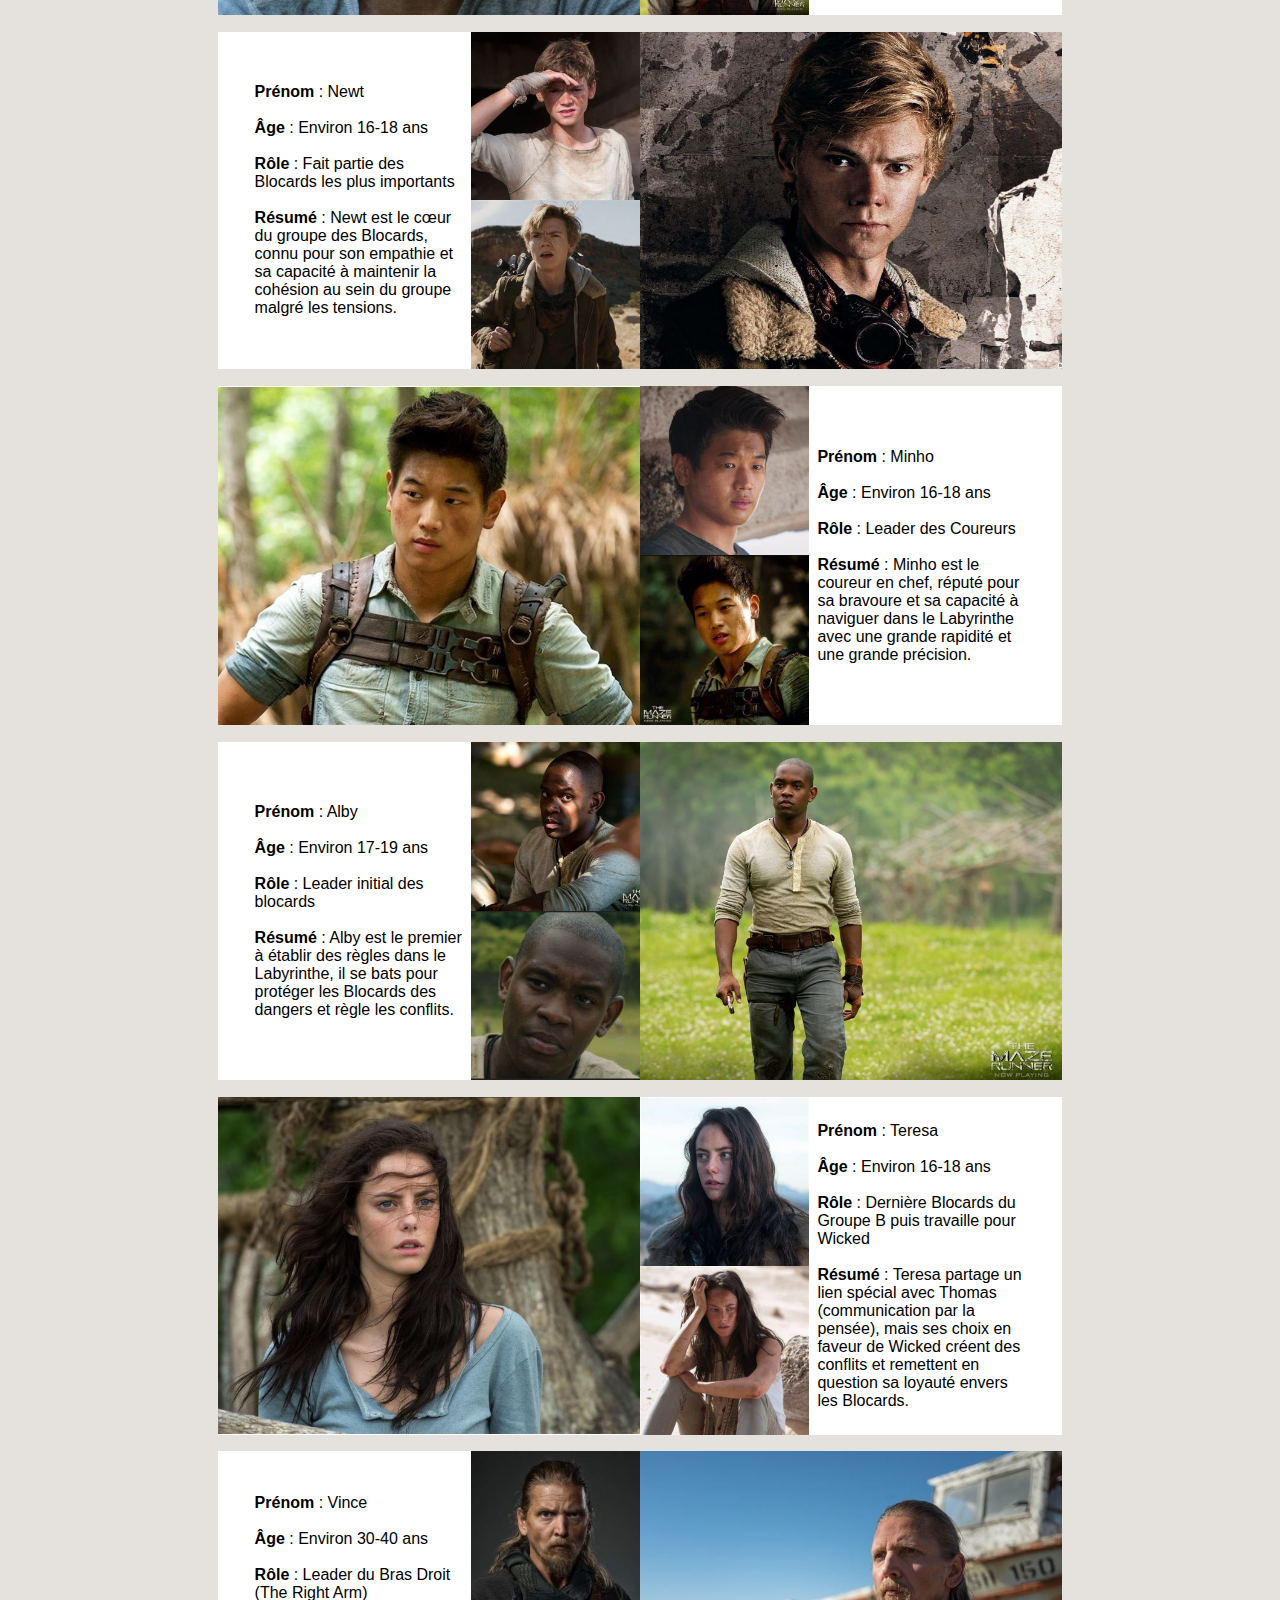
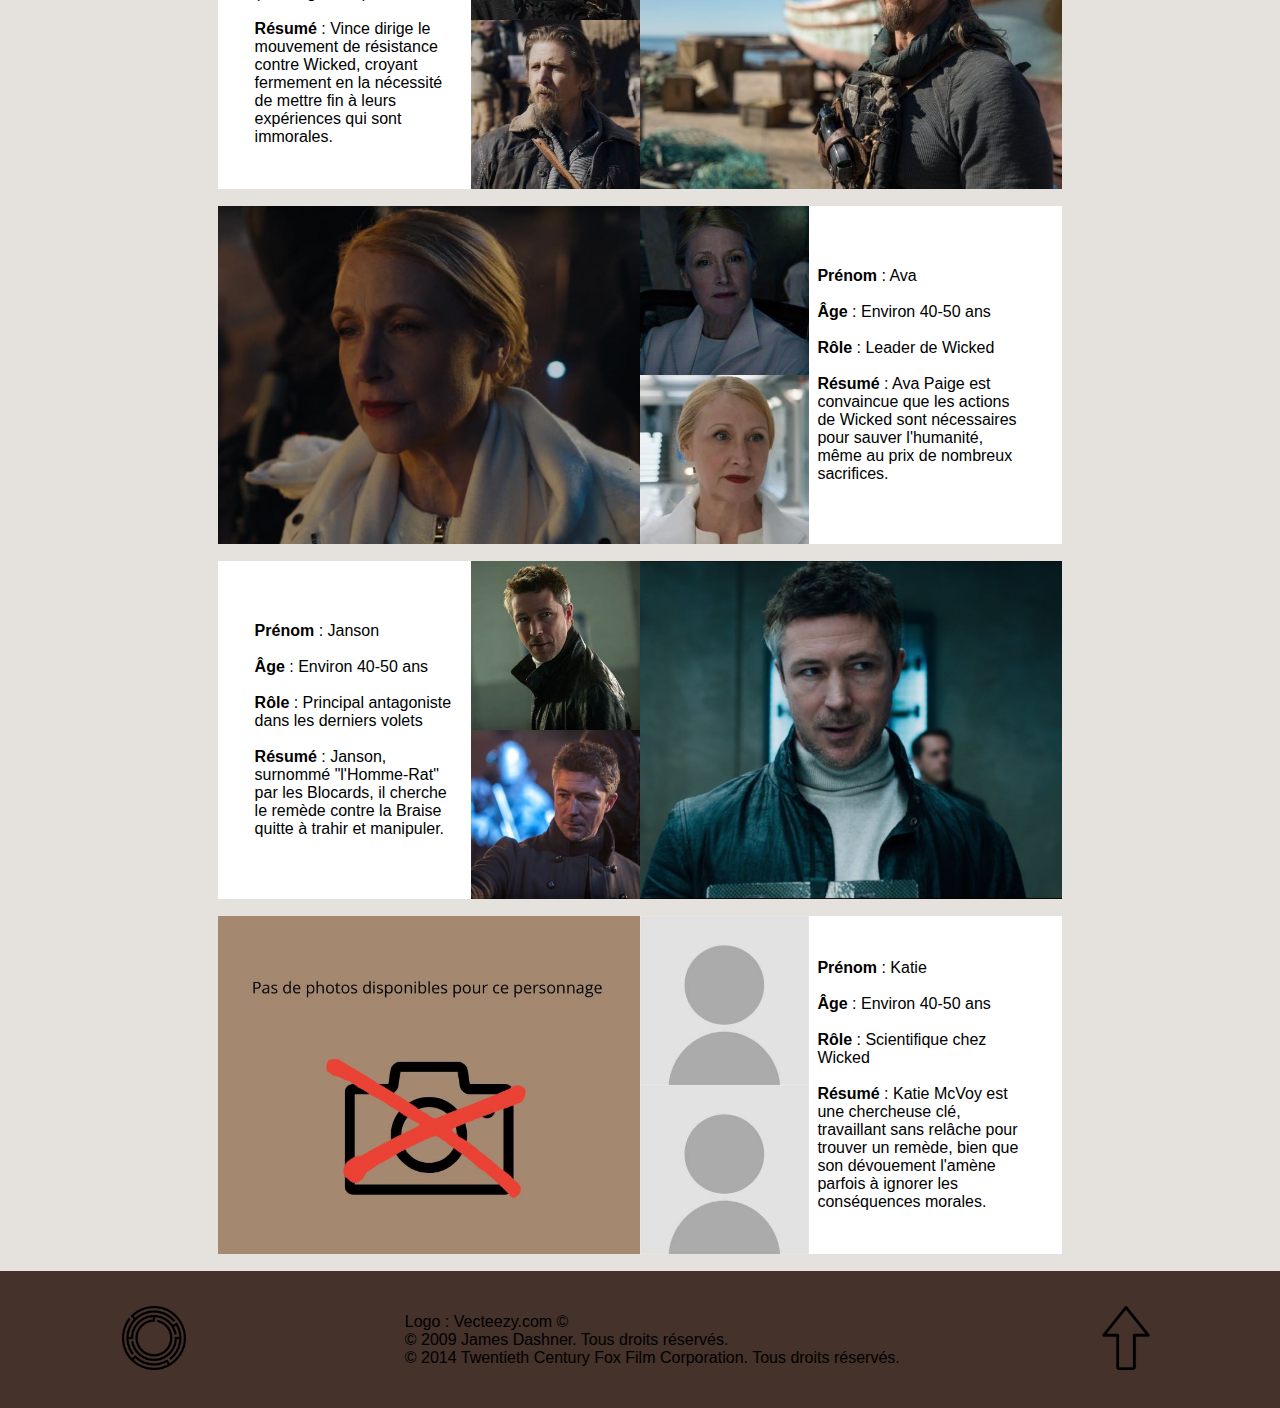
<file: SAE 105/personnages.html>
<!DOCTYPE html>
<html lang="fr">
<head>
    <meta charset="UTF-8">
    <meta http-equiv="X-UA-Compatible" content="IE=edge">
    <meta name="viewport" content="width=device-width, initial-scale=1.0">
    <meta name="description" content="Personnages Le Labyrinthe">
    <meta name="author" content="Agathe Marconnet">
    <title>Personnages</title>
    <link rel="icon" type="image/x-icon" href="images/favicon.png">
    <link rel="stylesheet" type="text/css" href="css/styles.css" />
</head>
<body>
    <!--Header-->
    <header>
        <a href="index.html"><img src="images/logo.png" alt="logo" href="index.html"></a>
        <h1 id="hautdepage">Personnages</h1>
        <a href="php/newsletter.php"><img src="images/newsletter.png" alt="newsletter"></a>
    </header>
    <!--Navigation-->
    <nav>
        <a href="histoire.html">Histoire</a>
        <a href="personnages.html">Personnages</a>
        <a href="lieux.html">Lieux</a>
    </nav>
    <!--Main-->
    <main>
        <!--Icones personnages-->
        <article class="flexcolonnes3">
            <section>
                <a href="#Thomas"><img src="images/Personnages/Thomas2.jpg" alt="Thomas Image 2"></a>
                <p>Thomas</p>
            </section>
            <section>
                <a href="#Newt"><img src="images/Personnages/Newt2.jpg" alt="Newt Image 2"></a>
                <p>Newt</p>
            </section>
            <section>
                <a href="#Minho"><img src="images/Personnages/Minho2.jpg" alt="Minho Image 2"></a>
                <p>Minho</p>
            </section>
            <section>
                <a href="#Alby"><img src="images/Personnages/Alby2.jpg" alt="Alby Image 2"></a>
                <p>Alby</p>
            </section>
            <section>
                <a href="#Teresa"><img src="images/Personnages/Teresa2.jpg" alt="Teresa Image 2"></a>
                <p>Teresa</p>
            </section>
            <section>
                <a href="#Vince"><img src="images/Personnages/Vince2.jpg" alt="Vince Image 2"></a>
                <p>Vince</p>
            </section>
            <section>
                <a href="#Ava"><img src="images/Personnages/Ava2.jpg" alt="AVa Image 2"></a>
                <p>Ava Paige</p>
            </section>
            <section>
                <a href="#Janson"><img src="images/Personnages/Janson2.jpg" alt="Janson Image 2"></a>
                <p>Janson</p>
            </section>
            <section>
                <a href="#Katie"><img src="images/Personnages/Katie1.jpg" alt="Katie Image 2"></a>
                <p>Katie McVoy</p>
            </section>
        </article>
        <h2>Personnages</h2>
        <!--Fiches personnages-->
        <!--Personnage-->
        <article class="flexpersonnagesgauche">
            <section id="Thomas">
                <!--Grande Image-->
                <img class="grandeimage" src="images/Personnages/Thomas1.jpg" alt="Thomas Image 1" >
                <!--Deux Images l'une au dessus de l'autre-->
                <div class="petiteimage">
                    <img src="images/Personnages/Thomas2.jpg" alt="Thomas Image 2">
                    <img src="images/Personnages/Thomas3.jpg" alt="Thomas Image 3">
                </div> 
                <aside>
                    <strong>Prénom</strong>: Thomas<br>
                    <br>
                    <strong>Âge</strong> : Environ 16-18 ans<br>
                    <br>
                    <strong>Rôle</strong> : Dernier Blocards garçon à avoir été envoyé dans le Groupe B<br>
                    <br>
                    <strong>Résumé</strong> : Dernier des Blocards, il a un sens du leadership qui le pousse à chercher des réponses et une issue pour son groupe.<br>
                </aside>
            </section>
        </article>
        <!--Personnage-->
        <article class="flexpersonnagesdroite">
            <section id="Newt">
                <aside>
                    <strong>Prénom</strong> : Newt<br>
                    <br>
                    <strong>Âge</strong> : Environ 16-18 ans<br>
                    <br>
                    <strong>Rôle</strong> : Fait partie des Blocards les plus importants<br>
                    <br>
                    <strong>Résumé</strong> : Newt est le cœur du groupe des Blocards, connu pour son empathie et sa capacité à maintenir la cohésion au sein du groupe malgré les tensions.<br>
                </aside> 
                <!--Deux Images l'une au dessus de l'autre-->
                <div class="petiteimage">
                    <img src="images/Personnages/Newt2.jpg" alt="Newt Image 2">
                    <img src="images/Personnages/Newt3.jpg" alt="Newt Image 3">
                </div> 
                <!--Grande Image-->
                 <img class="grandeimage" src="images/Personnages/Newt1.jpg" alt="Newt Image 1" >
            </section>
        </article>
        <!--Personnage-->
        <article class="flexpersonnagesgauche">
            <section id="Minho">
                <!--Grande Image-->
                <img class="grandeimage" src="images/Personnages/Minho1.jpg" alt="Minho Image 1" >
                <!--Deux Images l'une au dessus de l'autre-->
                <div class="petiteimage">
                    <img src="images/Personnages/Minho2.jpg" alt="Minho Image 2">
                    <img src="images/Personnages/Minho3.jpg" alt="Minho Image 3">
                </div> 
                <aside>
                    <strong>Prénom</strong> : Minho<br>
                    <br>
                    <strong>Âge</strong> : Environ 16-18 ans<br>
                    <br>
                    <strong>Rôle</strong> : Leader des Coureurs<br>
                    <br>
                    <strong>Résumé</strong> : Minho est le coureur en chef, réputé pour sa bravoure et sa capacité à naviguer dans le Labyrinthe avec une grande rapidité et une grande précision.<br>
                </aside>
            </section>
        </article>
        <!--Personnage-->
        <article class="flexpersonnagesdroite">
            <section id="Alby">
                <aside>
                    <strong>Prénom</strong> : Alby<br>
                    <br>
                    <strong>Âge</strong> : Environ 17-19 ans<br>
                    <br>
                    <strong>Rôle</strong> : Leader initial des blocards<br>
                    <br>
                    <strong>Résumé</strong> : Alby est le premier à établir des règles dans le Labyrinthe, il se bats pour protéger les Blocards des dangers et règle les conflits.<br>
                </aside>
                <!--Deux Images l'une au dessus de l'autre-->
                <div class="petiteimage">
                    <img src="images/Personnages/Alby2.jpg" alt="Alby Image 2">
                    <img src="images/Personnages/Alby3.jpg" alt="Alby Image 3">
                </div> 
                <!--Grande Image-->
                 <img class="grandeimage" src="images/Personnages/Alby1.jpg" alt="ALby Image 1" >
            </section>
        </article>
        <!--Personnage-->
        <article class="flexpersonnagesgauche">
            <section id="Teresa">
                <!--Grande Image-->
                <img class="grandeimage" src="images/Personnages/Teresa1.jpg" alt="Teresa Image 1" >
                <!--Deux Images l'une au dessus de l'autre-->
                <div class="petiteimage">
                    <img src="images/Personnages/Teresa2.jpg" alt="Teresa Image 2">
                    <img src="images/Personnages/Teresa3.jpg" alt="Teresa Image 3">
                </div> 
                <aside>
                    <strong>Prénom</strong> : Teresa<br>
                    <br>
                    <strong>Âge</strong> : Environ 16-18 ans<br>
                    <br>
                    <strong>Rôle</strong> : Dernière Blocards du Groupe B puis travaille pour Wicked<br>
                    <br>
                    <strong>Résumé</strong> : Teresa partage un lien spécial avec Thomas (communication par la pensée), mais ses choix en faveur de Wicked créent des conflits et remettent en question sa loyauté envers les Blocards.<br>
                </aside>
            </section>
        </article>
        <!--Personnage-->
        <article class="flexpersonnagesdroite">
            <section id="Vince">
                <aside>
                    <strong>Prénom</strong> : Vince<br>
                    <br>
                    <strong>Âge</strong> : Environ 30-40 ans<br>
                    <br>
                    <strong>Rôle</strong> : Leader du Bras Droit (The Right Arm)<br>
                    <br>
                    <strong>Résumé</strong> : Vince dirige le mouvement de résistance contre Wicked, croyant fermement en la nécessité de mettre fin à leurs expériences qui sont immorales.<br>
                </aside>
                <!--Deux Images l'une au dessus de l'autre-->
                <div class="petiteimage">
                    <img src="images/Personnages/Vince2.jpg" alt="Vince Image 2">
                    <img src="images/Personnages/Vince3.jpg" alt="Vince Image 3">
                </div> 
                <!--Grande Image-->
                 <img class="grandeimage" src="images/Personnages/Vince1.jpg" alt="Vince Image 1" >
            </section>
        </article>
        <!--Personnage-->
        <article class="flexpersonnagesgauche">
            <section id="Ava">
                <!--Grande Image-->
                <img class="grandeimage" src="images/Personnages/Ava1.jpg" alt="Ava Image 1" >
                <!--Deux Images l'une au dessus de l'autre-->
                <div class="petiteimage">
                    <img src="images/Personnages/Ava2.jpg" alt="Ava Image 2">
                    <img src="images/Personnages/Ava3.jpg" alt="Ava Image 3">
                </div> 
                <aside>
                    <strong>Prénom</strong> : Ava<br>
                    <br>
                    <strong>Âge</strong> : Environ 40-50 ans<br>
                    <br>
                    <strong>Rôle</strong> : Leader de Wicked<br>
                    <br>
                    <strong>Résumé</strong> : Ava Paige est convaincue que les actions de Wicked sont nécessaires pour sauver l'humanité, même au prix de nombreux sacrifices.<br>
                </aside>
            </section>
        </article>
        <!--Personnage-->
        <article class="flexpersonnagesdroite">
            <section id="Janson">
                <aside>
                    <strong>Prénom</strong> : Janson<br>
                    <br>
                    <strong>Âge</strong> : Environ 40-50 ans<br>
                    <br>
                    <strong>Rôle</strong> : Principal antagoniste dans les derniers volets<br>
                    <br>
                    <strong>Résumé</strong> : Janson, surnommé "l'Homme-Rat" par les Blocards, il cherche le remède contre la Braise quitte à trahir et manipuler.<br>
                </aside>
                <!--Deux Images l'une au dessus de l'autre-->
                <div class="petiteimage">
                    <img src="images/Personnages/Janson2.jpg" alt="Janson Image 2">
                    <img src="images/Personnages/Janson3.jpg" alt="Janson Image 3">
                </div> 
                <!--Grande Image-->
                 <img class="grandeimage" src="images/Personnages/Janson1.jpg" alt="Janson Image 1" >
            </section>
        </article>
        <!--Personnage-->
        <article class="flexpersonnagesgauche">
            <section id="Katie">
                <!--Grande Image-->
                <img class="grandeimage" src="images/Personnages/Katie2.jpg" alt="Katie Image 1" >
                <!--Deux Images l'une au dessus de l'autre-->
                <div class="petiteimage">
                    <img src="images/Personnages/Katie1.jpg" alt="Katie Image 2">
                    <img src="images/Personnages/Katie1.jpg" alt="Katie Image 3">
                </div> 
                <aside>
                    <strong>Prénom</strong> : Katie<br>
                    <br>
                    <strong>Âge</strong> : Environ 40-50 ans<br>
                    <br>
                    <strong>Rôle</strong> : Scientifique chez Wicked<br>
                    <br>
                    <strong>Résumé</strong> : Katie McVoy est une chercheuse clé, travaillant sans relâche pour trouver un remède, bien que son dévouement l'amène parfois à ignorer les conséquences morales.<br>
                </aside>
            </section>
    </main>
    <!--Footer-->
    <footer>
        <a href="index.html"><img src="images/logo.png" alt="logo"></a>
        <p>Logo : Vecteezy.com ©<br>
            © 2009 James Dashner. Tous droits réservés.<br>
            © 2014 Twentieth Century Fox Film Corporation. Tous droits réservés.
        </p>
        <!--Bouton qui renvboit au haut de page-->
        <a href="#hautdepage"><img src="images/fleche.png" alt="fleche"></a>
    </footer>
</body>
</html>
</file>
<file: SAE 105/css/styles.css>
/* ORGANISATION DE BASE DES PAGES */

@font-face{
    font-family: azonix;
    src: url(../fonts/Azonix.otf);
}
html{
    width:100%;
}
body{
    background-color:#e5e1dd;
    margin:0%;
    font-family: 'Gill Sans', 'Gill Sans MT', Calibri, 'Trebuchet MS', sans-serif;
}
header,footer{
    display: flex;
    align-items: center;
    justify-content: space-around;
    background-color:#45322b;
    padding : 1%
}
header + nav{ /* Trouver sur W3Schools, permet à ce que ma nav reste en haut de la page lors du scroll*/
    position:sticky; /*Nav fixée lors du scroll*/
    top: 0; 
    z-index: 500; /* Pour que ma nav passe au premier plan (sinon des éléments ont tendance à la chevaucher)*/
    box-shadow: 0px 5px 10px #433934; /*Aide avec W3Schools mais je connaissait déjà*/
}
main{
    margin-right:17%;
    margin-left:17%;
}
footer{
    padding: 2%;
}
footer > a > img, header > a > img{
    width:4rem;
}
:hover{
    transition:0.3s;
}

/* TITRES ET TEXTES */

h1,h2,h4,h5,nav{
    font-family: azonix;
}
h1{
    color: #a4886f;
    font-size: xx-large;
}
h2{
    text-align: center;
    font-size: x-large;
}
p{
    margin-left:2%;
}
ul,p,h4{ 
    text-align: left;
}

/* NAVIGATION */

nav > a{
    text-transform: uppercase;
}
nav{
    display: flex;
    align-items : center;
    justify-content: space-around;
    background-color:#a4886f ;
    padding : 2%;
}

/*HOVER LIENS ET IMAGES CLIQUABLES */

a:link{
    text-decoration: none;
    color : #45322b;
}
nav > a:hover{  /*Pour changer la couleur du lien au survol de la souris*/
    color : #130d0b;
}
a:visited{ /*Pour changer la couleur du lien une fois qu'il a été utilisé*/
    color : #45322b;
}
.flexcolonnes3>section:hover,.flexiconelong:hover,button{
    opacity : 70%;
    transform: scale(1.05); /*Je connaissait déjà, cela permet d'agrandir l'image au hover*/
}
footer > a :hover,header > a :hover{
    opacity : 50%;
}
#Bloc,#WickedQG,#TerreBrulee,#HotelFondus,#Labyrinthe,#Fondus,#Griffeurs,#Virus,#Acteurs{ 
    scroll-margin-top: 6rem;  /*Décaler les ancres sinon sous le header*/
}

/* PAGE ACCUEIL */

div{
    background-color: #45322b;
    color : #a4886f;
    margin-top:5%;
    margin-bottom:5%;
    text-align: center;
    padding : 2%;
}
button{ /*Bouton savoir +, la balise bouton permet d'avoir déjà un css associé*/
    float:right;
    background-color: #a4886f;
    color: #45322b;
    border-color:#bfa38a;
}
iframe{
    width: 50vw; /* Pour que la taille de la vidéo youtube s'adapte à la taille de l'écran (les % ne fonctionnaient pas)*/
    height:30vw; /*Trouvé sur W3Schools et les cours */
}

/* ICONES IMAGES + TITRE (Page index et personnages) */

.flexcolonnes3{
    display:flex;
    flex-wrap: wrap;
    justify-content: space-between;
    margin-top:5%;
    margin-bottom:5%;
    
}
section{
    display:flex;
    flex-direction:column;
    align-items: center;
    background-color: white ;
    margin-bottom : 2%;
}
.flexcolonnes3 > section{
    box-shadow: 2px 3px 10px #8f8c88;
}
.flexcolonnes3 > section > a > img{
    width:16rem;
}
     
/* FICHES PERSONNAGES */

.grandeimage{
    width:50%;
}
.petiteimage{
    display:flex;
    flex-direction: column;
    width:20%;
    padding:0%;
    margin:0%;
}
aside{ 
    width:13rem;
    margin-left : 1%;
    margin-right:1%;
}

    /* Images à droite */ 

.flexpersonnagesdroite > section{
    display : flex;
    flex-wrap: wrap;
    flex-direction: row;
    justify-content: flex-end;
    scroll-margin-top: 6rem; /*Pour décaler l'ancre sur la page sinon en dessous du header*/
}

    /* Images à gauche */ 

.flexpersonnagesgauche > section{
    display : flex;
    flex-wrap: wrap;
    flex-direction: row;
    justify-content: flex-start;
    scroll-margin-top: 6rem; /*Pour décaler l'ancre sur la page sinon en dessous du header*/
}

/* HISTOIRE */

    /*Colonnes liste haut de page*/

.colonne2{
    column-count: 2;  /*Trouvé grâce à W3Schools et cela permet de créer 2 colonnes de textes*/
    text-align: left;
}
li{
    color:#a4886f;
}

    /* Navigation dans la page */

.flexcolonne4{
    display: flex;
    align-items: baseline;
    justify-content: space-between;
    background-color: #e5e1dd;
    flex-wrap:wrap;
    margin : 2%;
}
.flexcolonne4 > a{
    background-color: #45322b;
    padding : 2%;
    padding-top: 1%;
    padding-bottom: 1%;
}
.flexcolonne4 > a:visited{
    color: #bfa38a;
}
.flexcolonne4 > a:hover{
    color: #a4886f;
    background-color: #3b2a25;
}

    /*Div texte Fondus*/

main div:nth-child(7){  /*Aide avec W3Schools pour les :nth-child qui, ici, permet de cibler le 7e enfant div de main*/
    display:flex;
    flex-wrap:wrap;
    flex-direction:row;
}
div aside:nth-child(1){
    width:18rem;
    margin-left: 3%;
    margin-right:1%;
}
aside > ul{
    width:100%;
}
.histoire{
    min-width: 100px;
    width:225px;
    margin-left: 2%;
    margin-right:1%;
}

    /*Colonnes Acteurs*/

.flexcolonne2{
    display:flex;
    flex-wrap:wrap;
    flex-direction:row;
    justify-content: space-between;
}
.flexcolonne2 > div{
    width : 18rem; /* Je n'utilise pas les % pour que le flex wrap fonctionne*/
    margin : 5%;
    margin-bottom : 1%;
}

    /*Textes Histoire*/

.flexhistoire{
    display:flex;
    flex-wrap:wrap;
    flex-direction: row;
    padding:1%;
}
.flexhistoiree > div{
    text-align:left;
    margin-top:0%;
    padding-top:0%;
}
.flexhistoire > div > img{
    float: left;
    max-width: 100%;
    margin:1%;
}
.flexhistoire > div:nth-child(1)> img{
    float:right;
    width:14rem;
    min-width: 5rem;
}

/* LIEUX */

.lieux > article{
    width:60%;
    margin-top:4%;
}
.lieux{
    display:flex;
    flex-direction:row;
    justify-content: flex-start;
}
p > a:link{
    color: #bfa38a;
    text-decoration: underline;
}
p > a:visited{
    color: #bfa38a;
}
p > a:hover{
    color: #a4886f;
}
h4+img{
    width:100%;
}

    /*Nav page lieux*/

.lieux > aside{
    width:10%;
    margin-left : 10%;
    margin-top : 7%
}
.flexiconelong{
    width:30vw; 
    background-color: #ffffff;
    display:flex;
    flex-direction: row;
    flex-wrap: nowrap;
    justify-content: flex-start;
}
.flexiconelong > a{
    display:flex;
    flex-direction: row;
    flex-wrap: nowrap;
}
.flexiconelong > a > img{
    width:5rem;
}
.flexiconelong > a > img > span{
    width:100%;
    margin:30%;
}


/*NEWSLETTER*/

fieldset{
    background-color: #a4886f;
    margin-bottom: 6%;
    padding : 2%;
}
form{
    margin:2%;
}
input{
    margin:1%;
    width : 100%;
    padding:0.5%;
}
input[type=checkbox]{
    width:3%;
}
input[type=submit]{
    background-color: #a4886f;
    color: #45322b;
    border-color: #45322b;
    width:30%;  
}
input[type=submit]:hover{
    background-color: #45322b;
    color: #a4886f;
}
</file>
